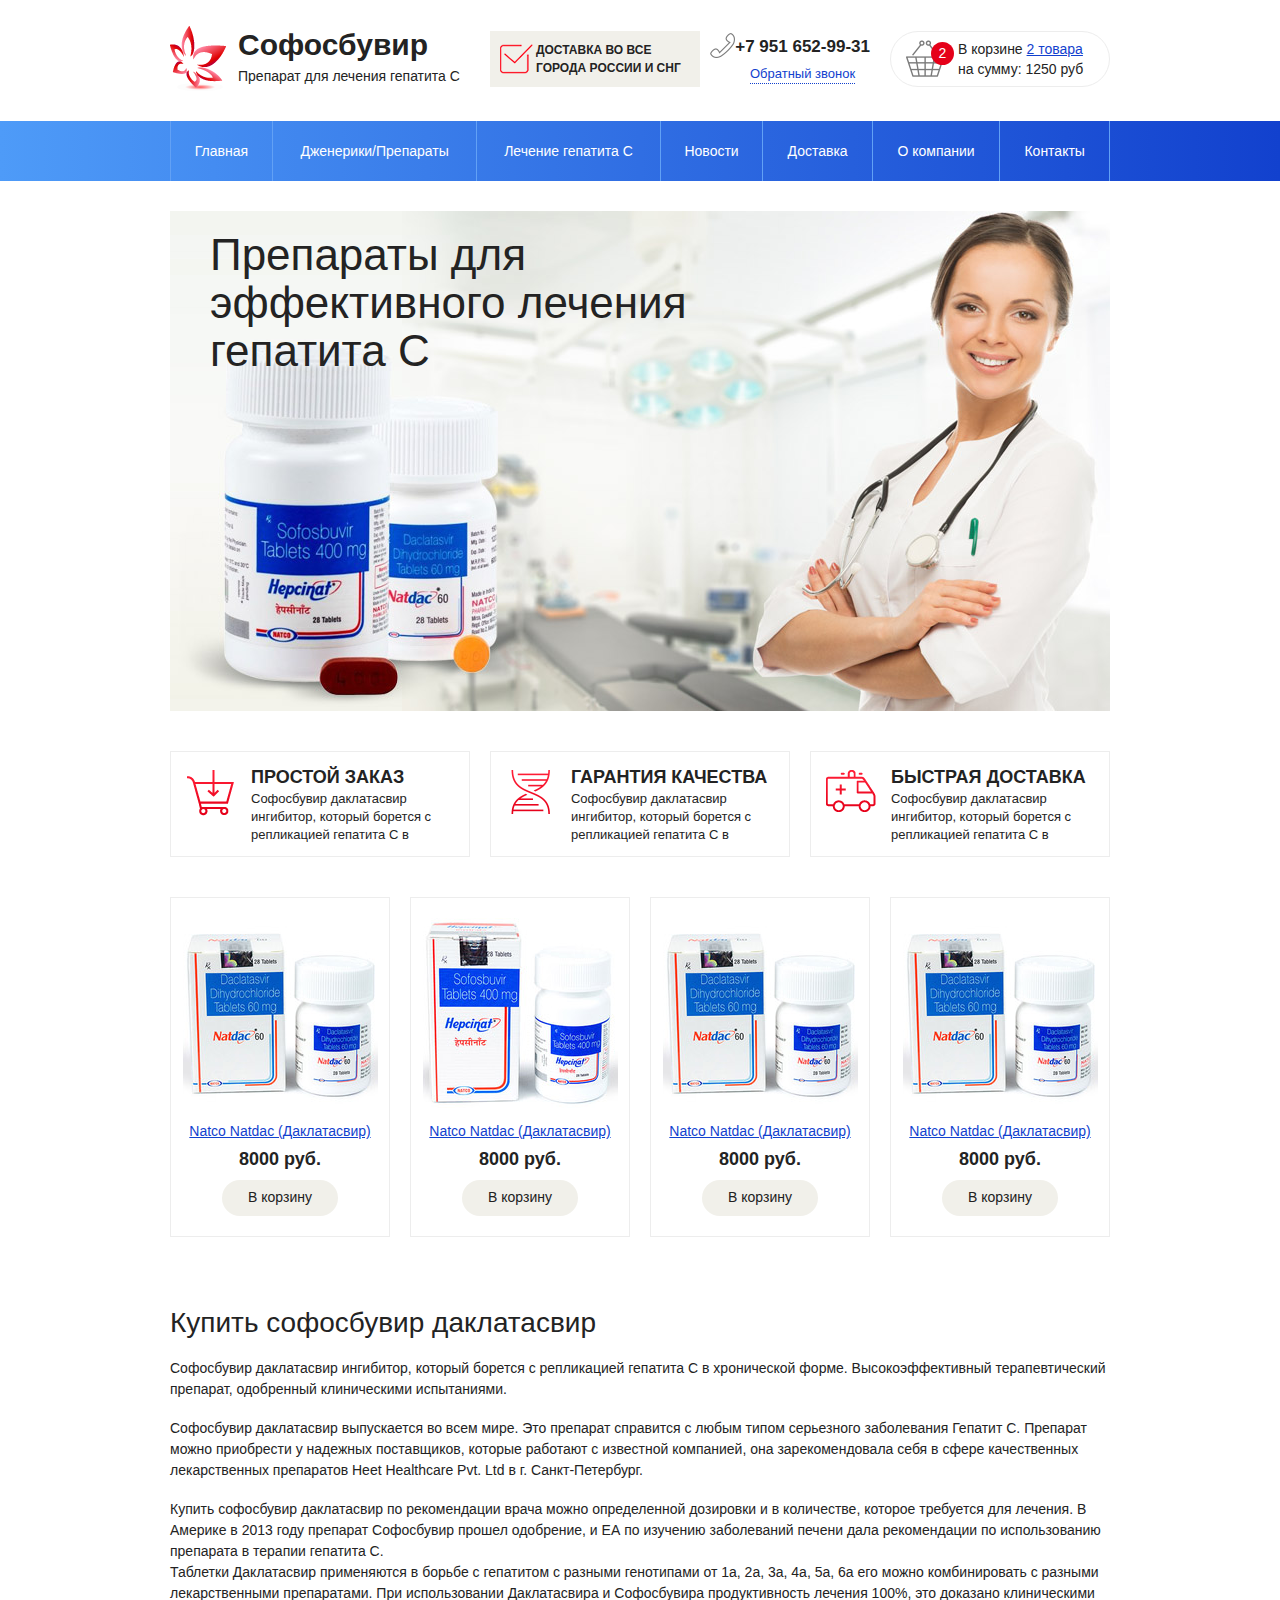
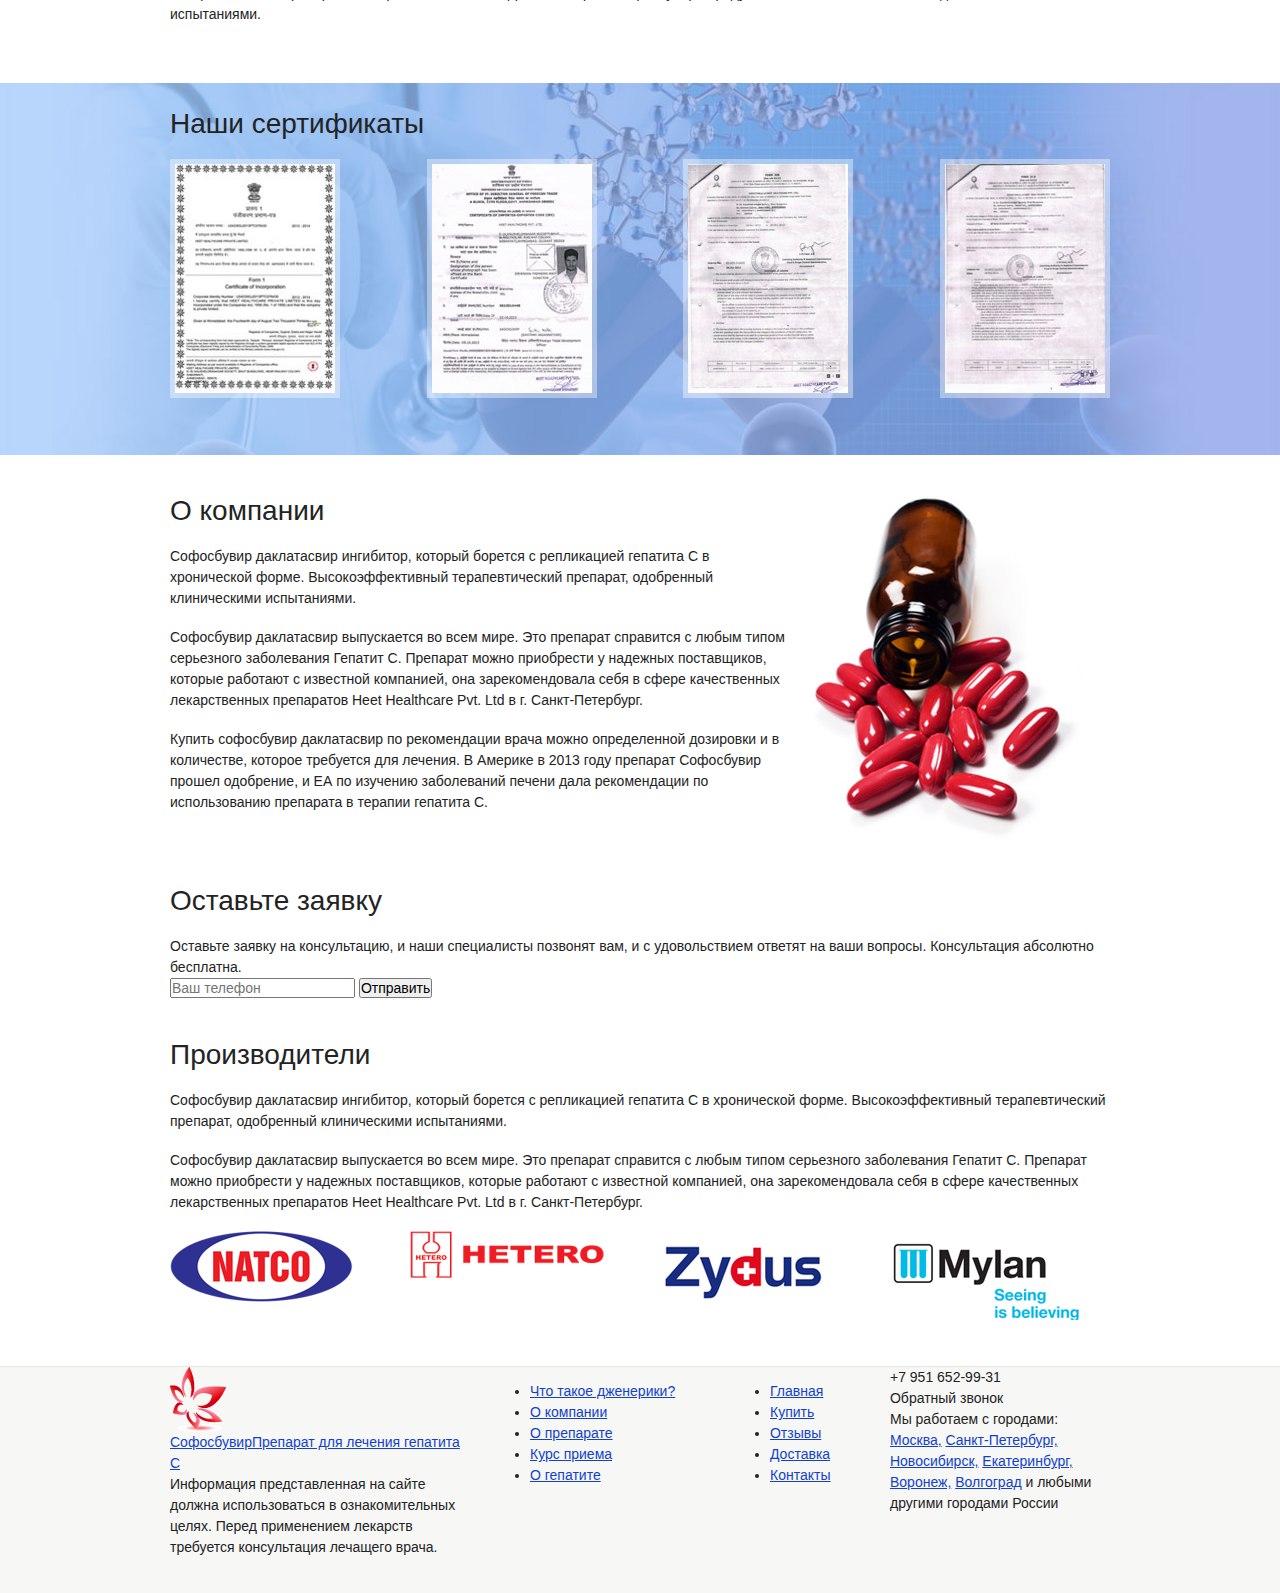
<file: index.html>
<!DOCTYPE html>
<html lang="ru">
  <head>
    <title>WeGeeks Blank Template</title>
    <meta charset="utf-8">
    <meta http-equiv="X-UA-Compatible" content="IE=edge">
    <meta name="viewport" content="width=device-width, initial-scale=1">
    <meta name="webdeveloper" content="Разработка сайта - wegeeks.ru">
    <link rel="stylesheet" href="css/template.css">
    <link rel="icon" href="/favicon.ico" type="image/x-icon">
    <link rel="shortcut icon" href="/favicon.ico" type="image/x-icon">
  </head>
  <body>
    <div class="wrapper">
      <header class="header block">
        <div class="container">
          <div class="row">
            <div class="col-lg-4">
              <div class="logo"><a href="/"><img src="images/logo.png" alt="" class="img-responsive"><span class="logo-title">Софосбувир</span><span class="logo-subtitle">Препарат для лечения гепатита С</span></a></div>
            </div>
            <div class="col-lg-3">
              <div class="head-delivery">Доставка во все города России и СНГ</div>
            </div>
            <div class="col-lg-2">
              <div class="head-phone">+7 951 652-99-31</div>
              <div class="head-callback"><span class="head-callback-link js-callback">Обратный звонок</span></div>
            </div>
            <div class="col-lg-3">
              <div class="head-cart">
                <div class="head-cart-quantity">В корзине <a href="#">2 товара</a></div>
                <div class="head-cart-sum">на сумму: 1250 руб</div>
                <div class="head-cart-quantityNum">2</div>
              </div>
            </div>
          </div>
        </div>
      </header>
      <div class="topmenu block">
        <div class="container">
          <div class="row">
            <div class="col-lg-12">
              <div class="mobilemenu">Меню сайта</div>
              <ul class="menu">
                <li><a href="#">Главная</a></li>
                <li><a href="#">Дженерики/Препараты</a>
                  <ul>
                    <li><a href="#">Даклатасвир</a></li>
                    <li><a href="#">Софосбувир</a></li>
                    <li><a href="#">Даклатасвир и Софосбувир</a></li>
                    <li><a href="#">Софосбувир и Ледипасвир</a></li>
                  </ul>
                </li>
                <li><a href="#">Лечение гепатита С</a></li>
                <li><a href="#">Новости</a></li>
                <li><a href="#">Доставка</a></li>
                <li><a href="#">О компании</a></li>
                <li><a href="#">Контакты</a></li>
              </ul>
            </div>
          </div>
        </div>
      </div>
      <div class="slideshow block">
        <div class="container">
          <div class="row">
            <div class="col-lg-12">
              <div class="mainslider">
                <div class="mainslider-item"><img src="images/slideshow/slide1.jpg" alt="" class="mainslider-item-img">
                  <div class="mainslider-item-title">Препараты для эффективного лечения гепатита С</div>
                </div>
                <div class="mainslider-item"><img src="images/slideshow/slide2.jpg" alt="" class="mainslider-item-img">
                  <div class="mainslider-item-title">Препараты для эффективного лечения гепатита С</div>
                </div>
                <div class="mainslider-item"><img src="images/slideshow/slide3.jpg" alt="" class="mainslider-item-img">
                  <div class="mainslider-item-title">Препараты для эффективного лечения гепатита С</div>
                </div>
              </div>
            </div>
          </div>
        </div>
      </div>
      <main class="content block">
        <div class="benefits block">
          <div class="container">
            <div class="row">
              <div class="col-lg-4">
                <div class="benefits-item"><img src="images/content/benefits/item1.png" alt="Простой заказ" class="benefits-item-img">
                  <div class="benefits-item-textWrap">
                    <div class="benefits-item-title">Простой заказ</div>
                    <div class="benefits-item-text">Софосбувир даклатасвир ингибитор, который борется с репликацией гепатита C в</div>
                  </div>
                </div>
              </div>
              <div class="col-lg-4">
                <div class="benefits-item"><img src="images/content/benefits/item2.png" alt="Гарантия качества" class="benefits-item-img">
                  <div class="benefits-item-textWrap">
                    <div class="benefits-item-title">Гарантия качества</div>
                    <div class="benefits-item-text">Софосбувир даклатасвир ингибитор, который борется с репликацией гепатита C в</div>
                  </div>
                </div>
              </div>
              <div class="col-lg-4">
                <div class="benefits-item"><img src="images/content/benefits/item3.png" alt="Быстрая доставка" class="benefits-item-img">
                  <div class="benefits-item-textWrap">
                    <div class="benefits-item-title">Быстрая доставка</div>
                    <div class="benefits-item-text">Софосбувир даклатасвир ингибитор, который борется с репликацией гепатита C в</div>
                  </div>
                </div>
              </div>
            </div>
          </div>
        </div>
        <div class="mainproducts block">
          <div class="container">
            <div class="row">
              <div class="col-lg-3">
                <div class="products-item"><a href="#" title="Natco Natdac (Даклатасвир)" class="products-item-link"><img src="images/content/products/product1.jpg" alt="Natco Natdac (Даклатасвир)" class="products-item-img img-responsive"></a>
                  <div class="products-item-textWrap"><a href="#" title="Natco Natdac (Даклатасвир)" class="products-item-title">Natco Natdac (Даклатасвир)</a>
                    <div class="products-item-price">8000 руб.</div>
                    <button type="button" name="products-item-btn" value="cart/add" class="products-item-btn">В корзину</button>
                  </div>
                </div>
              </div>
              <div class="col-lg-3">
                <div class="products-item"><a href="#" title="Natco Natdac (Даклатасвир)" class="products-item-link"><img src="images/content/products/product2.jpg" alt="Natco Natdac (Даклатасвир)" class="products-item-img img-responsive"></a>
                  <div class="products-item-textWrap"><a href="#" title="Natco Natdac (Даклатасвир)" class="products-item-title">Natco Natdac (Даклатасвир)</a>
                    <div class="products-item-price">8000 руб.</div>
                    <button type="button" name="products-item-btn" value="cart/add" class="products-item-btn">В корзину</button>
                  </div>
                </div>
              </div>
              <div class="col-lg-3">
                <div class="products-item"><a href="#" title="Natco Natdac (Даклатасвир)" class="products-item-link"><img src="images/content/products/product1.jpg" alt="Natco Natdac (Даклатасвир)" class="products-item-img img-responsive"></a>
                  <div class="products-item-textWrap"><a href="#" title="Natco Natdac (Даклатасвир)" class="products-item-title">Natco Natdac (Даклатасвир)</a>
                    <div class="products-item-price">8000 руб.</div>
                    <button type="button" name="products-item-btn" value="cart/add" class="products-item-btn">В корзину</button>
                  </div>
                </div>
              </div>
              <div class="col-lg-3">
                <div class="products-item"><a href="#" title="Natco Natdac (Даклатасвир)" class="products-item-link"><img src="images/content/products/product1.jpg" alt="Natco Natdac (Даклатасвир)" class="products-item-img img-responsive"></a>
                  <div class="products-item-textWrap"><a href="#" title="Natco Natdac (Даклатасвир)" class="products-item-title">Natco Natdac (Даклатасвир)</a>
                    <div class="products-item-price">8000 руб.</div>
                    <button type="button" name="products-item-btn" value="cart/add" class="products-item-btn">В корзину</button>
                  </div>
                </div>
              </div>
            </div>
          </div>
        </div>
        <div class="contentblock block">
          <div class="container">
            <div class="row">
              <div class="col-lg-12">
                <div class="contentblock-text">
                  <h2>Купить софосбувир даклатасвир</h2>
                  <p>Софосбувир даклатасвир ингибитор, который борется с репликацией гепатита C в хронической форме. Высокоэффективный терапевтический препарат, одобренный клиническими испытаниями.</p>
                  <p>Софосбувир даклатасвир выпускается во всем мире. Это препарат справится с любым типом серьезного заболевания Гепатит C. Препарат можно приобрести у надежных поставщиков, которые работают с известной компанией, она зарекомендовала себя в сфере качественных лекарственных препаратов Heet Healthcare Pvt. Ltd в г. Санкт-Петербург.</p>
                  <p>Купить софосбувир даклатасвир по рекомендации врача можно определенной дозировки и в количестве, которое требуется для лечения. В Америке в 2013 году препарат Софосбувир прошел одобрение, и ЕА по изучению заболеваний печени дала рекомендации по использованию препарата в терапии гепатита С.<br>Таблетки Даклатасвир применяются в борьбе с гепатитом с разными генотипами от 1а, 2а, 3а, 4а, 5а, 6а его можно комбинировать с разными лекарственными препаратами. При использовании Даклатасвира и Софосбувира продуктивность лечения 100%, это доказано клиническими испытаниями.</p>
                </div>
              </div>
            </div>
          </div>
        </div>
        <div class="sertificates block">
          <div class="container">
            <div class="row">
              <div class="col-lg-12">
                <h2>Наши сертификаты</h2>
                <ul class="sertificates-list">
                  <li><a href="#" class="sertificates-item"><img src="images/content/sertificates/sertificate1.jpg" alt="" class="sertificates-img"></a></li>
                  <li><a href="#" class="sertificates-item"><img src="images/content/sertificates/sertificate2.jpg" alt="" class="sertificates-img"></a></li>
                  <li><a href="#" class="sertificates-item"><img src="images/content/sertificates/sertificate3.jpg" alt="" class="sertificates-img"></a></li>
                  <li><a href="#" class="sertificates-item"><img src="images/content/sertificates/sertificate4.jpg" alt="" class="sertificates-img"></a></li>
                </ul>
              </div>
            </div>
          </div>
        </div>
        <div class="adout block">
          <div class="container">
            <div class="row">
              <div class="col-lg-8">
                <h2>О компании</h2>
                <p>Софосбувир даклатасвир ингибитор, который борется с репликацией гепатита C в хронической форме. Высокоэффективный терапевтический препарат, одобренный клиническими испытаниями.</p>
                <p>Софосбувир даклатасвир выпускается во всем мире. Это препарат справится с любым типом серьезного заболевания Гепатит C. Препарат можно приобрести у надежных поставщиков, которые работают с известной компанией, она зарекомендовала себя в сфере качественных лекарственных препаратов Heet Healthcare Pvt. Ltd в г. Санкт-Петербург.</p>
                <p>Купить софосбувир даклатасвир по рекомендации врача можно определенной дозировки и в количестве, которое требуется для лечения. В Америке в 2013 году препарат Софосбувир прошел одобрение, и ЕА по изучению заболеваний печени дала рекомендации по использованию препарата в терапии гепатита С.</p>
              </div>
              <div class="col-lg-4"><img src="images/content/about.jpg" class="about-img"></div>
            </div>
          </div>
        </div>
        <div class="order block">
          <div class="container">
            <div class="row">
              <div class="col-lg-12">
                <div class="orderWrap">
                  <h2>Оставьте заявку</h2>
                  <div class="order-text">Оставьте заявку на консультацию, и наши специалисты позвонят вам, и с удовольствием ответят на ваши вопросы. Консультация абсолютно бесплатна.</div>
                  <form name="order-form" action="#" method="post" class="order-form">
                    <input type="tel" name="order-form-phone" placeholder="Ваш телефон" value="" required class="order-form-phone">
                    <button type="submit" name="order-form-btn" value="sending" class="order-form-btn">Отправить</button>
                  </form>
                </div>
              </div>
            </div>
          </div>
        </div>
        <div class="manufacturers block">
          <div class="container">
            <div class="row">
              <div class="col-lg-12">
                <h2>Производители</h2>
                <p>Софосбувир даклатасвир ингибитор, который борется с репликацией гепатита C в хронической форме. Высокоэффективный терапевтический препарат, одобренный клиническими испытаниями.</p>
                <p>Софосбувир даклатасвир выпускается во всем мире. Это препарат справится с любым типом серьезного заболевания Гепатит C. Препарат можно приобрести у надежных поставщиков, которые работают с известной компанией, она зарекомендовала себя в сфере качественных лекарственных препаратов Heet Healthcare Pvt. Ltd в г. Санкт-Петербург.</p>
                <div class="row">
                  <div class="col-lg-3">
                    <div class="manufacturers-item"><img src="images/content/manufacturers/item1.png" class="manufacturers-img"></div>
                  </div>
                  <div class="col-lg-3">
                    <div class="manufacturers-item"><img src="images/content/manufacturers/item2.png" class="manufacturers-img"></div>
                  </div>
                  <div class="col-lg-3">
                    <div class="manufacturers-item"><img src="images/content/manufacturers/item3.png" class="manufacturers-img"></div>
                  </div>
                  <div class="col-lg-3">
                    <div class="manufacturers-item"><img src="images/content/manufacturers/item4.png" class="manufacturers-img"></div>
                  </div>
                </div>
              </div>
            </div>
          </div>
        </div>
      </main>
    </div>
    <footer class="footer block">
      <div class="container">
        <div class="row">
          <div class="col-lg-4">
            <div class="footlogo"><a href="/"><img src="images/logo.png" alt="" class="img-responsive"><span class="footlogo-title">Софосбувир</span><span class="footlogo-subtitle">Препарат для лечения гепатита С</span></a></div>
            <div class="footlogo-text">Информация представленная на сайте должна использоваться в ознакомительных целях. Перед применением лекарств требуется консультация лечащего врача.</div>
          </div>
          <div class="col-lg-3">
            <ul class="footmenu">
              <li><a href="#">Что такое дженерики?</a></li>
              <li><a href="#">О компании</a></li>
              <li><a href="#">О препарате</a></li>
              <li><a href="#">Курс приема</a></li>
              <li><a href="#">О гепатите</a></li>
            </ul>
          </div>
          <div class="col-lg-2">
            <ul class="footmenu">
              <li><a href="#">Главная</a></li>
              <li><a href="#">Купить</a></li>
              <li><a href="#">Отзывы</a></li>
              <li><a href="#">Доставка</a></li>
              <li><a href="#">Контакты</a></li>
            </ul>
          </div>
          <div class="col-lg-3">
            <div class="foot-phone">+7 951 652-99-31</div>
            <div class="foot-callback">
              <div class="foot-callback-link js-callback">Обратный звонок</div>
            </div>
            <div class="foot-city">Мы работаем с городами: <a href="#">Москва,</a> <a href="#">Санкт-Петербург,</a> <a href="#">Новосибирск,</a> <a href="#">Екатеринбург,</a> <a href="#">Воронеж,</a> <a href="#">Волгоград</a> и любыми другими городами России</div>
          </div>
        </div>
      </div>
    </footer>
    <div class="hidden">
      <form action="#" method="post" class="callback-form">
        <div class="callback-form-title">Обратный звонок</div>
        <input type="text" name="callback-form-name" placeholder="Ваше имя" value="" class="callback-form-name">
        <input type="tel" name="callback-form-phone" placeholder="Номер телефона" value="" required class="callback-form-phone">
        <button type="submit" name="callback-form-btn" value="sending" class="callback-form-btn">Отправить</button>
      </form>
    </div>
    <script src="js/jquery-3.1.1.min.js"></script>
    <script src="js/slick.min.js"></script>
    <script src="js/template.js"></script>
  </body>
</html>
</file>
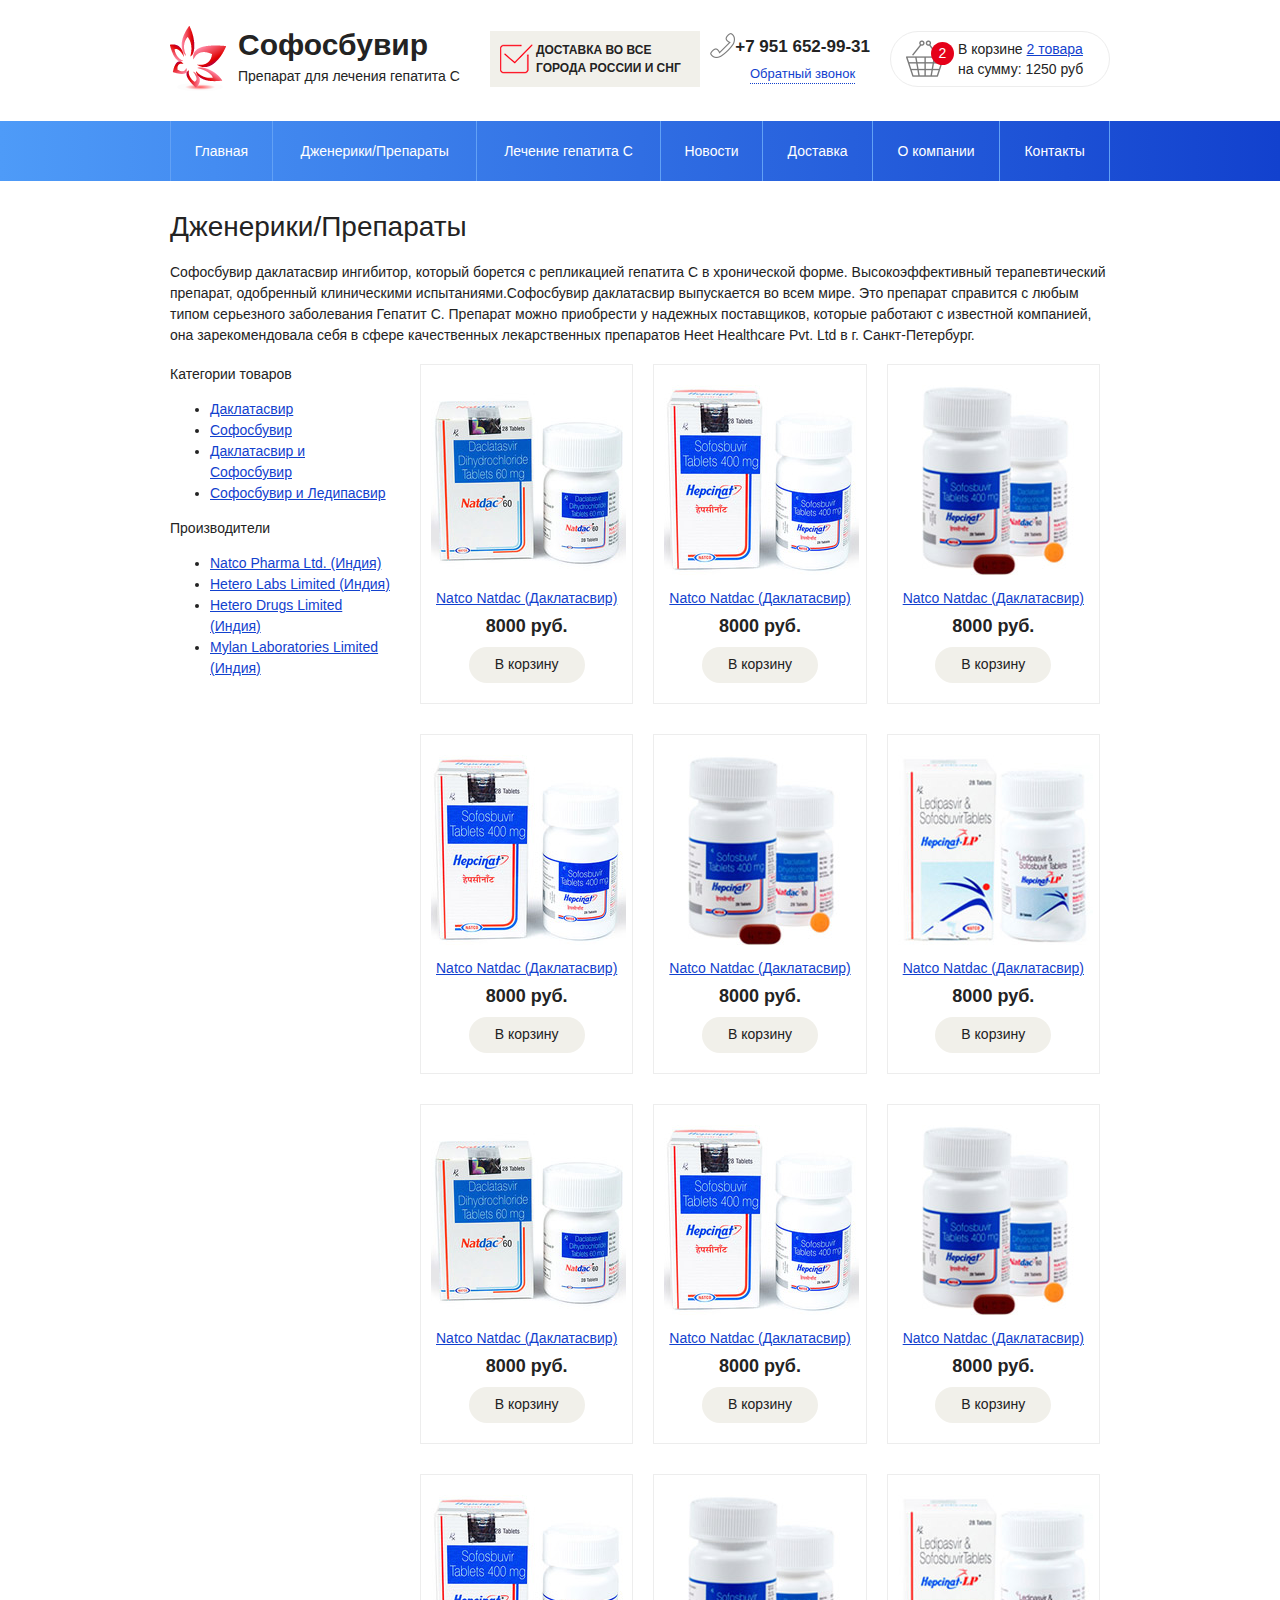
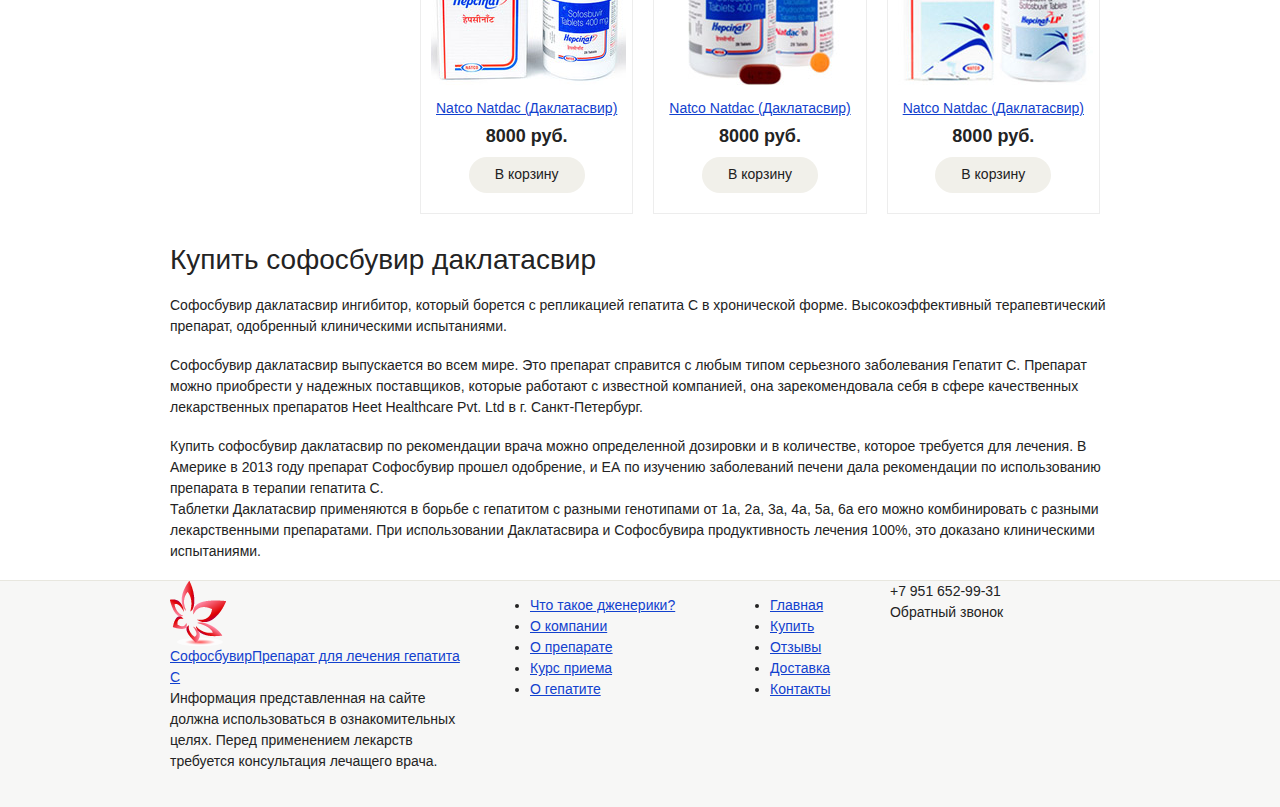
<file: about.html>
<!DOCTYPE html>
<html lang="ru">
  <head>
    <title>WeGeeks Blank Template</title>
    <meta charset="utf-8">
    <meta http-equiv="X-UA-Compatible" content="IE=edge">
    <meta name="viewport" content="width=device-width, initial-scale=1">
    <meta name="webdeveloper" content="Разработка сайта - wegeeks.ru">
    <link rel="stylesheet" href="css/template.css">
    <link rel="icon" href="/favicon.ico" type="image/x-icon">
    <link rel="shortcut icon" href="/favicon.ico" type="image/x-icon">
  </head>
  <body>
    <div class="wrapper">
      <header class="header block">
        <div class="container">
          <div class="row">
            <div class="col-lg-4">
              <div class="logo"><a href="/"><img src="images/logo.png" alt="" class="img-responsive"><span class="logo-title">Софосбувир</span><span class="logo-subtitle">Препарат для лечения гепатита С</span></a></div>
            </div>
            <div class="col-lg-3">
              <div class="head-delivery">Доставка во все города России и СНГ</div>
            </div>
            <div class="col-lg-2">
              <div class="head-phone">+7 951 652-99-31</div>
              <div class="head-callback"><span class="head-callback-link js-callback">Обратный звонок</span></div>
            </div>
            <div class="col-lg-3">
              <div class="head-cart">
                <div class="head-cart-quantity">В корзине <a href="#">2 товара</a></div>
                <div class="head-cart-sum">на сумму: 1250 руб</div>
                <div class="head-cart-quantityNum">2</div>
              </div>
            </div>
          </div>
        </div>
      </header>
      <div class="topmenu block">
        <div class="container">
          <div class="row">
            <div class="col-lg-12">
              <div class="mobilemenu">Меню сайта</div>
              <ul class="menu">
                <li><a href="#">Главная</a></li>
                <li><a href="#">Дженерики/Препараты</a>
                  <ul>
                    <li><a href="#">Даклатасвир</a></li>
                    <li><a href="#">Софосбувир</a></li>
                    <li><a href="#">Даклатасвир и Софосбувир</a></li>
                    <li><a href="#">Софосбувир и Ледипасвир</a></li>
                  </ul>
                </li>
                <li><a href="#">Лечение гепатита С</a></li>
                <li><a href="#">Новости</a></li>
                <li><a href="#">Доставка</a></li>
                <li><a href="#">О компании</a></li>
                <li><a href="#">Контакты</a></li>
              </ul>
            </div>
          </div>
        </div>
      </div>
      <main class="content block">
        <div class="container">
          <div class="row">
            <div class="col-lg-12">
              <h2>Дженерики/Препараты</h2>
              <p>Софосбувир даклатасвир ингибитор, который борется с репликацией гепатита C в хронической форме. Высокоэффективный терапевтический препарат, одобренный клиническими испытаниями.Софосбувир даклатасвир выпускается во всем мире. Это препарат справится с любым типом серьезного заболевания Гепатит C. Препарат можно приобрести у надежных поставщиков, которые работают с известной компанией, она зарекомендовала себя в сфере качественных лекарственных препаратов Heet Healthcare Pvt. Ltd в г. Санкт-Петербург.</p>
            </div>
          </div>
          <div class="row">
            <div class="col-lg-3">
              <div class="menu-block">
                <div class="menu-title">Категории товаров</div>
                <ul class="category">
                  <li><a href="#">Даклатасвир</a></li>
                  <li><a href="#">Софосбувир</a></li>
                  <li><a href="#">Даклатасвир и Софосбувир</a></li>
                  <li><a href="#">Софосбувир и Ледипасвир</a></li>
                </ul>
              </div>
              <div class="menu-block">
                <div class="menu-title">Производители</div>
                <ul class="category">
                  <li><a href="#">Natco Pharma Ltd. (Индия)</a></li>
                  <li><a href="#">Hetero Labs Limited (Индия)</a></li>
                  <li><a href="#">Hetero Drugs Limited (Индия)</a></li>
                  <li><a href="#">Mylan Laboratories Limited (Индия)</a></li>
                </ul>
              </div>
            </div>
            <div class="col-lg-9">
              <div class="col-lg-4">
                <div class="products-item">
                  <div class="products-item-imgWrap"><img src="images/content/catalog/product1.jpg" alt="" class="products-item-img"></div>
                  <div class="products-item-textWrap">
                    <div class="products-item-title"><a href="#">Natco Natdac (Даклатасвир)</a></div>
                    <div class="products-item-price">8000 руб.</div>
                    <button type="button" name="products-item-btn" value="sending" class="products-item-btn">В корзину</button>
                  </div>
                </div>
              </div>
              <div class="col-lg-4">
                <div class="products-item">
                  <div class="products-item-imgWrap"><img src="images/content/catalog/product2.jpg" alt="" class="products-item-img"></div>
                  <div class="products-item-textWrap">
                    <div class="products-item-title"><a href="#">Natco Natdac (Даклатасвир)</a></div>
                    <div class="products-item-price">8000 руб.</div>
                    <button type="button" name="products-item-btn" value="sending" class="products-item-btn">В корзину</button>
                  </div>
                </div>
              </div>
              <div class="col-lg-4">
                <div class="products-item">
                  <div class="products-item-imgWrap"><img src="images/content/catalog/product3.jpg" alt="" class="products-item-img"></div>
                  <div class="products-item-textWrap">
                    <div class="products-item-title"><a href="#">Natco Natdac (Даклатасвир)</a></div>
                    <div class="products-item-price">8000 руб.</div>
                    <button type="button" name="products-item-btn" value="sending" class="products-item-btn">В корзину</button>
                  </div>
                </div>
              </div>
              <div class="col-lg-4">
                <div class="products-item">
                  <div class="products-item-imgWrap"><img src="images/content/catalog/product4.jpg" alt="" class="products-item-img"></div>
                  <div class="products-item-textWrap">
                    <div class="products-item-title"><a href="#">Natco Natdac (Даклатасвир)</a></div>
                    <div class="products-item-price">8000 руб.</div>
                    <button type="button" name="products-item-btn" value="sending" class="products-item-btn">В корзину</button>
                  </div>
                </div>
              </div>
              <div class="col-lg-4">
                <div class="products-item">
                  <div class="products-item-imgWrap"><img src="images/content/catalog/product5.jpg" alt="" class="products-item-img"></div>
                  <div class="products-item-textWrap">
                    <div class="products-item-title"><a href="#">Natco Natdac (Даклатасвир)</a></div>
                    <div class="products-item-price">8000 руб.</div>
                    <button type="button" name="products-item-btn" value="sending" class="products-item-btn">В корзину</button>
                  </div>
                </div>
              </div>
              <div class="col-lg-4">
                <div class="products-item">
                  <div class="products-item-imgWrap"><img src="images/content/catalog/product6.jpg" alt="" class="products-item-img"></div>
                  <div class="products-item-textWrap">
                    <div class="products-item-title"><a href="#">Natco Natdac (Даклатасвир)</a></div>
                    <div class="products-item-price">8000 руб.</div>
                    <button type="button" name="products-item-btn" value="sending" class="products-item-btn">В корзину</button>
                  </div>
                </div>
              </div>
              <div class="col-lg-4">
                <div class="products-item">
                  <div class="products-item-imgWrap"><img src="images/content/catalog/product7.jpg" alt="" class="products-item-img"></div>
                  <div class="products-item-textWrap">
                    <div class="products-item-title"><a href="#">Natco Natdac (Даклатасвир)</a></div>
                    <div class="products-item-price">8000 руб.</div>
                    <button type="button" name="products-item-btn" value="sending" class="products-item-btn">В корзину</button>
                  </div>
                </div>
              </div>
              <div class="col-lg-4">
                <div class="products-item">
                  <div class="products-item-imgWrap"><img src="images/content/catalog/product8.jpg" alt="" class="products-item-img"></div>
                  <div class="products-item-textWrap">
                    <div class="products-item-title"><a href="#">Natco Natdac (Даклатасвир)</a></div>
                    <div class="products-item-price">8000 руб.</div>
                    <button type="button" name="products-item-btn" value="sending" class="products-item-btn">В корзину</button>
                  </div>
                </div>
              </div>
              <div class="col-lg-4">
                <div class="products-item">
                  <div class="products-item-imgWrap"><img src="images/content/catalog/product9.jpg" alt="" class="products-item-img"></div>
                  <div class="products-item-textWrap">
                    <div class="products-item-title"><a href="#">Natco Natdac (Даклатасвир)</a></div>
                    <div class="products-item-price">8000 руб.</div>
                    <button type="button" name="products-item-btn" value="sending" class="products-item-btn">В корзину</button>
                  </div>
                </div>
              </div>
              <div class="col-lg-4">
                <div class="products-item">
                  <div class="products-item-imgWrap"><img src="images/content/catalog/product10.jpg" alt="" class="products-item-img"></div>
                  <div class="products-item-textWrap">
                    <div class="products-item-title"><a href="#">Natco Natdac (Даклатасвир)</a></div>
                    <div class="products-item-price">8000 руб.</div>
                    <button type="button" name="products-item-btn" value="sending" class="products-item-btn">В корзину</button>
                  </div>
                </div>
              </div>
              <div class="col-lg-4">
                <div class="products-item">
                  <div class="products-item-imgWrap"><img src="images/content/catalog/product11.jpg" alt="" class="products-item-img"></div>
                  <div class="products-item-textWrap">
                    <div class="products-item-title"><a href="#">Natco Natdac (Даклатасвир)</a></div>
                    <div class="products-item-price">8000 руб.</div>
                    <button type="button" name="products-item-btn" value="sending" class="products-item-btn">В корзину</button>
                  </div>
                </div>
              </div>
              <div class="col-lg-4">
                <div class="products-item">
                  <div class="products-item-imgWrap"><img src="images/content/catalog/product12.jpg" alt="" class="products-item-img"></div>
                  <div class="products-item-textWrap">
                    <div class="products-item-title"><a href="#">Natco Natdac (Даклатасвир)</a></div>
                    <div class="products-item-price">8000 руб.</div>
                    <button type="button" name="products-item-btn" value="sending" class="products-item-btn">В корзину</button>
                  </div>
                </div>
              </div>
            </div>
          </div>
        </div>
        <div class="contentblock">
          <div class="container">
            <div class="row">
              <div class="col-lg-12">
                <div class="contentblock-text">
                  <h2>Купить софосбувир даклатасвир</h2>
                  <p>Софосбувир даклатасвир ингибитор, который борется с репликацией гепатита C в хронической форме. Высокоэффективный терапевтический препарат, одобренный клиническими испытаниями.</p>
                  <p>Софосбувир даклатасвир выпускается во всем мире. Это препарат справится с любым типом серьезного заболевания Гепатит C. Препарат можно приобрести у надежных поставщиков, которые работают с известной компанией, она зарекомендовала себя в сфере качественных лекарственных препаратов Heet Healthcare Pvt. Ltd в г. Санкт-Петербург.</p>
                  <p>Купить софосбувир даклатасвир по рекомендации врача можно определенной дозировки и в количестве, которое требуется для лечения. В Америке в 2013 году препарат Софосбувир прошел одобрение, и ЕА по изучению заболеваний печени дала рекомендации по использованию препарата в терапии гепатита С.<br>Таблетки Даклатасвир применяются в борьбе с гепатитом с разными генотипами от 1а, 2а, 3а, 4а, 5а, 6а его можно комбинировать с разными лекарственными препаратами. При использовании Даклатасвира и Софосбувира продуктивность лечения 100%, это доказано клиническими испытаниями.</p>
                </div>
              </div>
            </div>
          </div>
        </div>
      </main>
    </div>
    <footer class="footer block">
      <div class="container">
        <div class="row">
          <div class="col-lg-4">
            <div class="footlogo"><a href="/"><img src="images/logo.png" alt="" class="img-responsive"><span class="footlogo-title">Софосбувир</span><span class="footlogo-subtitle">Препарат для лечения гепатита С</span></a></div>
            <div class="footlogo-text">Информация представленная на сайте должна использоваться в ознакомительных целях. Перед применением лекарств требуется консультация лечащего врача.</div>
          </div>
          <div class="col-lg-3">
            <ul class="footmenu">
              <li><a href="#">Что такое дженерики?</a></li>
              <li><a href="#">О компании</a></li>
              <li><a href="#">О препарате</a></li>
              <li><a href="#">Курс приема</a></li>
              <li><a href="#">О гепатите</a></li>
            </ul>
          </div>
          <div class="col-lg-2">
            <ul class="footmenu">
              <li><a href="#">Главная</a></li>
              <li><a href="#">Купить</a></li>
              <li><a href="#">Отзывы</a></li>
              <li><a href="#">Доставка</a></li>
              <li><a href="#">Контакты</a></li>
            </ul>
          </div>
          <div class="col-lg-3">
            <div class="foot-phone">+7 951 652-99-31</div>
            <div class="foot-callback">
              <div class="foot-callback-link js-callback">Обратный звонок</div>
            </div>
          </div>
        </div>
      </div>
    </footer>
    <div class="hidden">
      <form action="#" method="post" class="callback-form">
        <div class="callback-form-title">Обратный звонок</div>
        <input type="text" name="callback-form-name" placeholder="Ваше имя" value="" class="callback-form-name">
        <input type="tel" name="callback-form-phone" placeholder="Номер телефона" value="" required class="callback-form-phone">
        <button type="submit" name="callback-form-btn" value="sending" class="callback-form-btn">Отправить</button>
      </form>
    </div>
    <script src="js/jquery-3.1.1.min.js"></script>
    <script src="js/slick.min.js"></script>
    <script src="js/template.js"></script>
  </body>
</html>
</file>
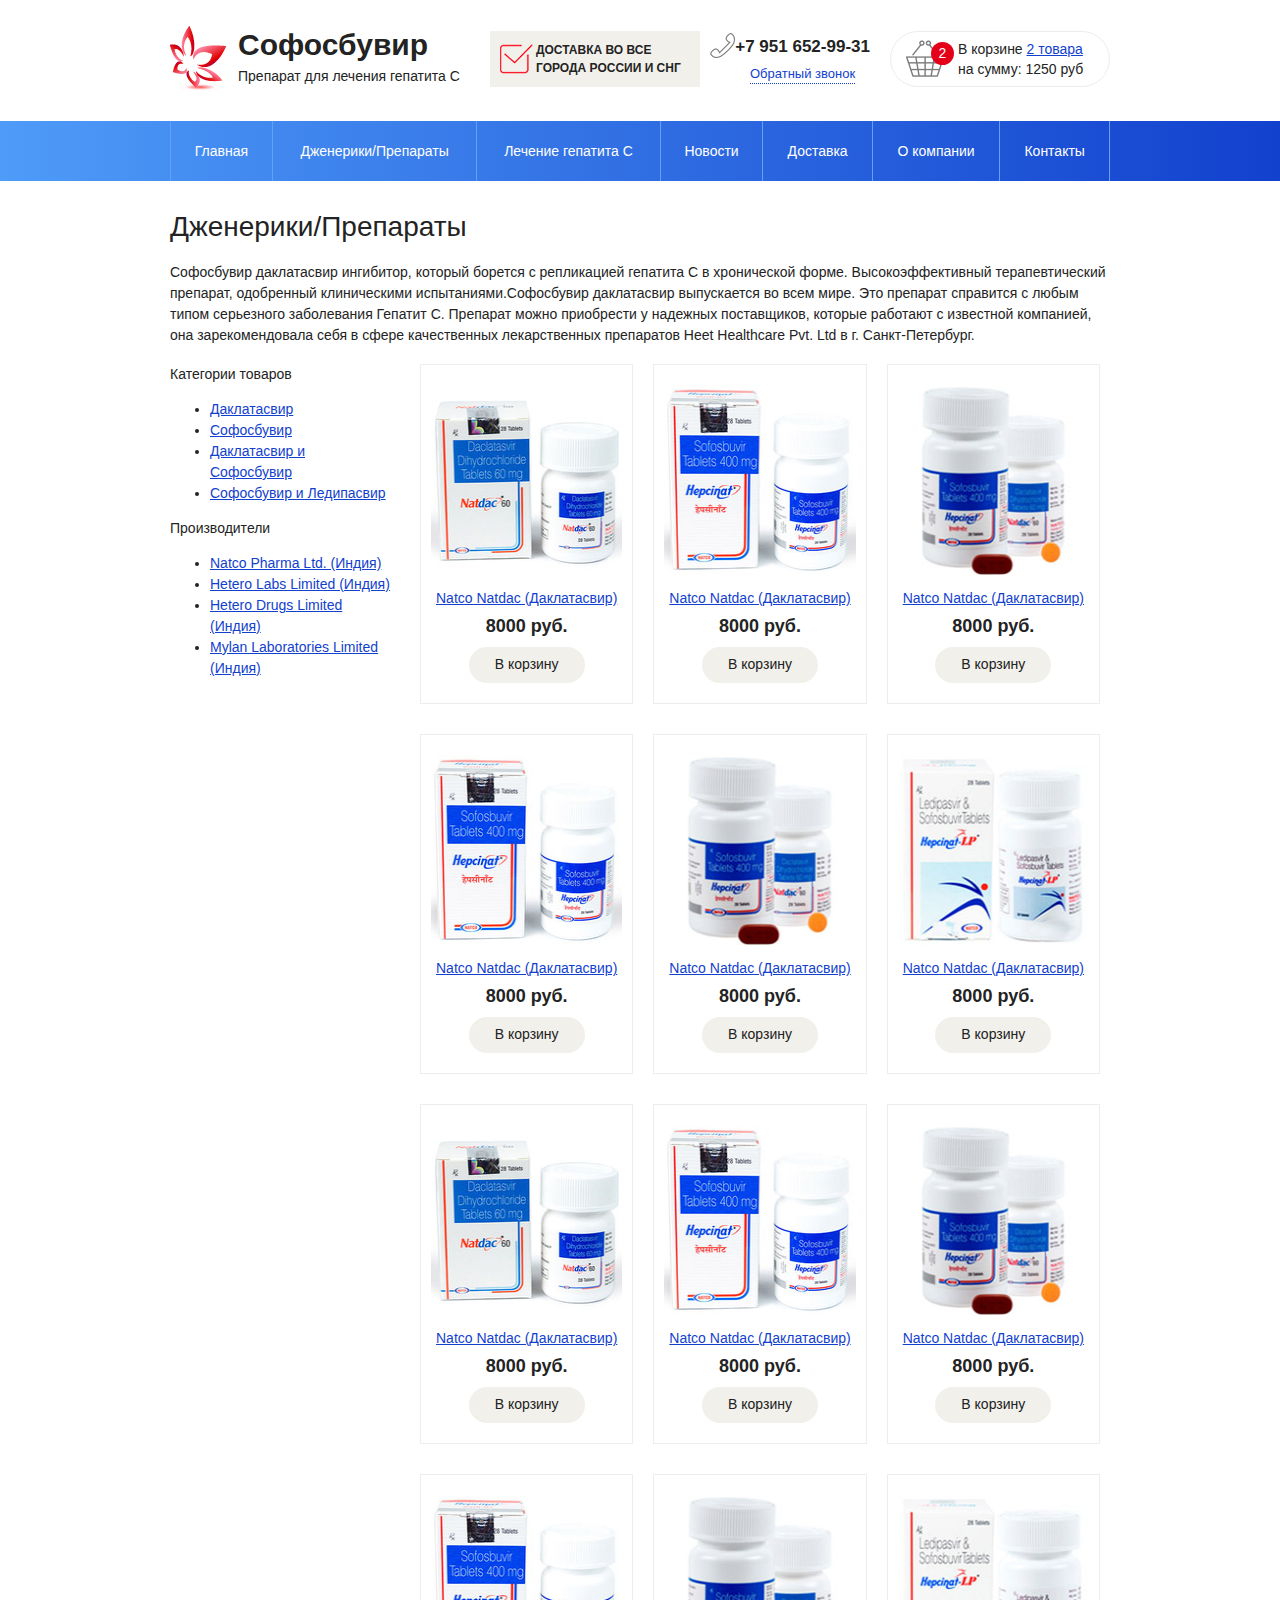
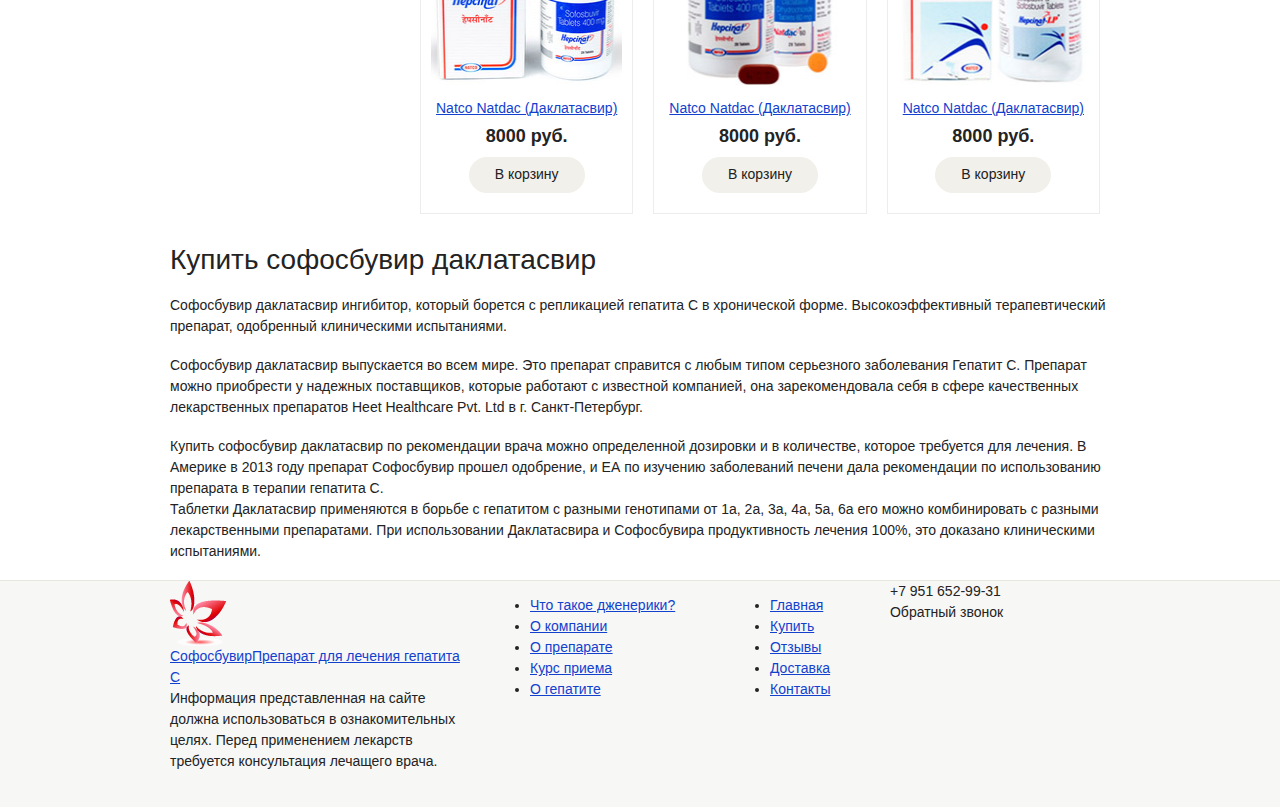
<file: catalog.html>
<!DOCTYPE html>
<html lang="ru">
  <head>
    <title>WeGeeks Blank Template</title>
    <meta charset="utf-8">
    <meta http-equiv="X-UA-Compatible" content="IE=edge">
    <meta name="viewport" content="width=device-width, initial-scale=1">
    <meta name="webdeveloper" content="Разработка сайта - wegeeks.ru">
    <link rel="stylesheet" href="css/template.css">
    <link rel="icon" href="/favicon.ico" type="image/x-icon">
    <link rel="shortcut icon" href="/favicon.ico" type="image/x-icon">
  </head>
  <body>
    <div class="wrapper">
      <header class="header block">
        <div class="container">
          <div class="row">
            <div class="col-lg-4">
              <div class="logo"><a href="/"><img src="images/logo.png" alt="" class="img-responsive"><span class="logo-title">Софосбувир</span><span class="logo-subtitle">Препарат для лечения гепатита С</span></a></div>
            </div>
            <div class="col-lg-3">
              <div class="head-delivery">Доставка во все города России и СНГ</div>
            </div>
            <div class="col-lg-2">
              <div class="head-phone">+7 951 652-99-31</div>
              <div class="head-callback"><span class="head-callback-link js-callback">Обратный звонок</span></div>
            </div>
            <div class="col-lg-3">
              <div class="head-cart">
                <div class="head-cart-quantity">В корзине <a href="#">2 товара</a></div>
                <div class="head-cart-sum">на сумму: 1250 руб</div>
                <div class="head-cart-quantityNum">2</div>
              </div>
            </div>
          </div>
        </div>
      </header>
      <div class="topmenu block">
        <div class="container">
          <div class="row">
            <div class="col-lg-12">
              <div class="mobilemenu">Меню сайта</div>
              <ul class="menu">
                <li><a href="#">Главная</a></li>
                <li><a href="#">Дженерики/Препараты</a>
                  <ul>
                    <li><a href="#">Даклатасвир</a></li>
                    <li><a href="#">Софосбувир</a></li>
                    <li><a href="#">Даклатасвир и Софосбувир</a></li>
                    <li><a href="#">Софосбувир и Ледипасвир</a></li>
                  </ul>
                </li>
                <li><a href="#">Лечение гепатита С</a></li>
                <li><a href="#">Новости</a></li>
                <li><a href="#">Доставка</a></li>
                <li><a href="#">О компании</a></li>
                <li><a href="#">Контакты</a></li>
              </ul>
            </div>
          </div>
        </div>
      </div>
      <main class="content block">
        <div class="container">
          <div class="row">
            <div class="col-lg-12">
              <h2>Дженерики/Препараты</h2>
              <p>Софосбувир даклатасвир ингибитор, который борется с репликацией гепатита C в хронической форме. Высокоэффективный терапевтический препарат, одобренный клиническими испытаниями.Софосбувир даклатасвир выпускается во всем мире. Это препарат справится с любым типом серьезного заболевания Гепатит C. Препарат можно приобрести у надежных поставщиков, которые работают с известной компанией, она зарекомендовала себя в сфере качественных лекарственных препаратов Heet Healthcare Pvt. Ltd в г. Санкт-Петербург.</p>
            </div>
          </div>
          <div class="row">
            <div class="col-lg-3">
              <div class="menu-block">
                <div class="menu-title">Категории товаров</div>
                <ul class="category">
                  <li><a href="#">Даклатасвир</a></li>
                  <li><a href="#">Софосбувир</a></li>
                  <li><a href="#">Даклатасвир и Софосбувир</a></li>
                  <li><a href="#">Софосбувир и Ледипасвир</a></li>
                </ul>
              </div>
              <div class="menu-block">
                <div class="menu-title">Производители</div>
                <ul class="category">
                  <li><a href="#">Natco Pharma Ltd. (Индия)</a></li>
                  <li><a href="#">Hetero Labs Limited (Индия)</a></li>
                  <li><a href="#">Hetero Drugs Limited (Индия)</a></li>
                  <li><a href="#">Mylan Laboratories Limited (Индия)</a></li>
                </ul>
              </div>
            </div>
            <div class="col-lg-9">
              <div class="col-lg-4">
                <div class="products-item"><a href="#" title="Natco Natdac (Даклатасвир)" class="products-item-link"><img src="images/content/catalog/product1.jpg" alt="Natco Natdac (Даклатасвир)" class="products-item-img img-responsive"></a>
                  <div class="products-item-textWrap"><a href="#" title="Natco Natdac (Даклатасвир)" class="products-item-title">Natco Natdac (Даклатасвир)</a>
                    <div class="products-item-price">8000 руб.</div>
                    <button type="button" name="products-item-btn" value="cart/add" class="products-item-btn">В корзину</button>
                  </div>
                </div>
              </div>
              <div class="col-lg-4">
                <div class="products-item"><a href="#" title="Natco Natdac (Даклатасвир)" class="products-item-link"><img src="images/content/catalog/product2.jpg" alt="Natco Natdac (Даклатасвир)" class="products-item-img img-responsive"></a>
                  <div class="products-item-textWrap"><a href="#" title="Natco Natdac (Даклатасвир)" class="products-item-title">Natco Natdac (Даклатасвир)</a>
                    <div class="products-item-price">8000 руб.</div>
                    <button type="button" name="products-item-btn" value="cart/add" class="products-item-btn">В корзину</button>
                  </div>
                </div>
              </div>
              <div class="col-lg-4">
                <div class="products-item"><a href="#" title="Natco Natdac (Даклатасвир)" class="products-item-link"><img src="images/content/catalog/product3.jpg" alt="Natco Natdac (Даклатасвир)" class="products-item-img img-responsive"></a>
                  <div class="products-item-textWrap"><a href="#" title="Natco Natdac (Даклатасвир)" class="products-item-title">Natco Natdac (Даклатасвир)</a>
                    <div class="products-item-price">8000 руб.</div>
                    <button type="button" name="products-item-btn" value="cart/add" class="products-item-btn">В корзину</button>
                  </div>
                </div>
              </div>
              <div class="col-lg-4">
                <div class="products-item"><a href="#" title="Natco Natdac (Даклатасвир)" class="products-item-link"><img src="images/content/catalog/product4.jpg" alt="Natco Natdac (Даклатасвир)" class="products-item-img img-responsive"></a>
                  <div class="products-item-textWrap"><a href="#" title="Natco Natdac (Даклатасвир)" class="products-item-title">Natco Natdac (Даклатасвир)</a>
                    <div class="products-item-price">8000 руб.</div>
                    <button type="button" name="products-item-btn" value="cart/add" class="products-item-btn">В корзину</button>
                  </div>
                </div>
              </div>
              <div class="col-lg-4">
                <div class="products-item"><a href="#" title="Natco Natdac (Даклатасвир)" class="products-item-link"><img src="images/content/catalog/product5.jpg" alt="Natco Natdac (Даклатасвир)" class="products-item-img img-responsive"></a>
                  <div class="products-item-textWrap"><a href="#" title="Natco Natdac (Даклатасвир)" class="products-item-title">Natco Natdac (Даклатасвир)</a>
                    <div class="products-item-price">8000 руб.</div>
                    <button type="button" name="products-item-btn" value="cart/add" class="products-item-btn">В корзину</button>
                  </div>
                </div>
              </div>
              <div class="col-lg-4">
                <div class="products-item"><a href="#" title="Natco Natdac (Даклатасвир)" class="products-item-link"><img src="images/content/catalog/product6.jpg" alt="Natco Natdac (Даклатасвир)" class="products-item-img img-responsive"></a>
                  <div class="products-item-textWrap"><a href="#" title="Natco Natdac (Даклатасвир)" class="products-item-title">Natco Natdac (Даклатасвир)</a>
                    <div class="products-item-price">8000 руб.</div>
                    <button type="button" name="products-item-btn" value="cart/add" class="products-item-btn">В корзину</button>
                  </div>
                </div>
              </div>
              <div class="col-lg-4">
                <div class="products-item"><a href="#" title="Natco Natdac (Даклатасвир)" class="products-item-link"><img src="images/content/catalog/product7.jpg" alt="Natco Natdac (Даклатасвир)" class="products-item-img img-responsive"></a>
                  <div class="products-item-textWrap"><a href="#" title="Natco Natdac (Даклатасвир)" class="products-item-title">Natco Natdac (Даклатасвир)</a>
                    <div class="products-item-price">8000 руб.</div>
                    <button type="button" name="products-item-btn" value="cart/add" class="products-item-btn">В корзину</button>
                  </div>
                </div>
              </div>
              <div class="col-lg-4">
                <div class="products-item"><a href="#" title="Natco Natdac (Даклатасвир)" class="products-item-link"><img src="images/content/catalog/product8.jpg" alt="Natco Natdac (Даклатасвир)" class="products-item-img img-responsive"></a>
                  <div class="products-item-textWrap"><a href="#" title="Natco Natdac (Даклатасвир)" class="products-item-title">Natco Natdac (Даклатасвир)</a>
                    <div class="products-item-price">8000 руб.</div>
                    <button type="button" name="products-item-btn" value="cart/add" class="products-item-btn">В корзину</button>
                  </div>
                </div>
              </div>
              <div class="col-lg-4">
                <div class="products-item"><a href="#" title="Natco Natdac (Даклатасвир)" class="products-item-link"><img src="images/content/catalog/product9.jpg" alt="Natco Natdac (Даклатасвир)" class="products-item-img img-responsive"></a>
                  <div class="products-item-textWrap"><a href="#" title="Natco Natdac (Даклатасвир)" class="products-item-title">Natco Natdac (Даклатасвир)</a>
                    <div class="products-item-price">8000 руб.</div>
                    <button type="button" name="products-item-btn" value="cart/add" class="products-item-btn">В корзину</button>
                  </div>
                </div>
              </div>
              <div class="col-lg-4">
                <div class="products-item"><a href="#" title="Natco Natdac (Даклатасвир)" class="products-item-link"><img src="images/content/catalog/product10.jpg" alt="Natco Natdac (Даклатасвир)" class="products-item-img img-responsive"></a>
                  <div class="products-item-textWrap"><a href="#" title="Natco Natdac (Даклатасвир)" class="products-item-title">Natco Natdac (Даклатасвир)</a>
                    <div class="products-item-price">8000 руб.</div>
                    <button type="button" name="products-item-btn" value="cart/add" class="products-item-btn">В корзину</button>
                  </div>
                </div>
              </div>
              <div class="col-lg-4">
                <div class="products-item"><a href="#" title="Natco Natdac (Даклатасвир)" class="products-item-link"><img src="images/content/catalog/product11.jpg" alt="Natco Natdac (Даклатасвир)" class="products-item-img img-responsive"></a>
                  <div class="products-item-textWrap"><a href="#" title="Natco Natdac (Даклатасвир)" class="products-item-title">Natco Natdac (Даклатасвир)</a>
                    <div class="products-item-price">8000 руб.</div>
                    <button type="button" name="products-item-btn" value="cart/add" class="products-item-btn">В корзину</button>
                  </div>
                </div>
              </div>
              <div class="col-lg-4">
                <div class="products-item"><a href="#" title="Natco Natdac (Даклатасвир)" class="products-item-link"><img src="images/content/catalog/product12.jpg" alt="Natco Natdac (Даклатасвир)" class="products-item-img img-responsive"></a>
                  <div class="products-item-textWrap"><a href="#" title="Natco Natdac (Даклатасвир)" class="products-item-title">Natco Natdac (Даклатасвир)</a>
                    <div class="products-item-price">8000 руб.</div>
                    <button type="button" name="products-item-btn" value="cart/add" class="products-item-btn">В корзину</button>
                  </div>
                </div>
              </div>
            </div>
          </div>
        </div>
        <div class="contentblock">
          <div class="container">
            <div class="row">
              <div class="col-lg-12">
                <div class="contentblock-text">
                  <h2>Купить софосбувир даклатасвир</h2>
                  <p>Софосбувир даклатасвир ингибитор, который борется с репликацией гепатита C в хронической форме. Высокоэффективный терапевтический препарат, одобренный клиническими испытаниями.</p>
                  <p>Софосбувир даклатасвир выпускается во всем мире. Это препарат справится с любым типом серьезного заболевания Гепатит C. Препарат можно приобрести у надежных поставщиков, которые работают с известной компанией, она зарекомендовала себя в сфере качественных лекарственных препаратов Heet Healthcare Pvt. Ltd в г. Санкт-Петербург.</p>
                  <p>Купить софосбувир даклатасвир по рекомендации врача можно определенной дозировки и в количестве, которое требуется для лечения. В Америке в 2013 году препарат Софосбувир прошел одобрение, и ЕА по изучению заболеваний печени дала рекомендации по использованию препарата в терапии гепатита С.<br>Таблетки Даклатасвир применяются в борьбе с гепатитом с разными генотипами от 1а, 2а, 3а, 4а, 5а, 6а его можно комбинировать с разными лекарственными препаратами. При использовании Даклатасвира и Софосбувира продуктивность лечения 100%, это доказано клиническими испытаниями.</p>
                </div>
              </div>
            </div>
          </div>
        </div>
      </main>
    </div>
    <footer class="footer block">
      <div class="container">
        <div class="row">
          <div class="col-lg-4">
            <div class="footlogo"><a href="/"><img src="images/logo.png" alt="" class="img-responsive"><span class="footlogo-title">Софосбувир</span><span class="footlogo-subtitle">Препарат для лечения гепатита С</span></a></div>
            <div class="footlogo-text">Информация представленная на сайте должна использоваться в ознакомительных целях. Перед применением лекарств требуется консультация лечащего врача.</div>
          </div>
          <div class="col-lg-3">
            <ul class="footmenu">
              <li><a href="#">Что такое дженерики?</a></li>
              <li><a href="#">О компании</a></li>
              <li><a href="#">О препарате</a></li>
              <li><a href="#">Курс приема</a></li>
              <li><a href="#">О гепатите</a></li>
            </ul>
          </div>
          <div class="col-lg-2">
            <ul class="footmenu">
              <li><a href="#">Главная</a></li>
              <li><a href="#">Купить</a></li>
              <li><a href="#">Отзывы</a></li>
              <li><a href="#">Доставка</a></li>
              <li><a href="#">Контакты</a></li>
            </ul>
          </div>
          <div class="col-lg-3">
            <div class="foot-phone">+7 951 652-99-31</div>
            <div class="foot-callback">
              <div class="foot-callback-link js-callback">Обратный звонок</div>
            </div>
          </div>
        </div>
      </div>
    </footer>
    <div class="hidden">
      <form action="#" method="post" class="callback-form">
        <div class="callback-form-title">Обратный звонок</div>
        <input type="text" name="callback-form-name" placeholder="Ваше имя" value="" class="callback-form-name">
        <input type="tel" name="callback-form-phone" placeholder="Номер телефона" value="" required class="callback-form-phone">
        <button type="submit" name="callback-form-btn" value="sending" class="callback-form-btn">Отправить</button>
      </form>
    </div>
    <script src="js/jquery-3.1.1.min.js"></script>
    <script src="js/slick.min.js"></script>
    <script src="js/template.js"></script>
  </body>
</html>
</file>
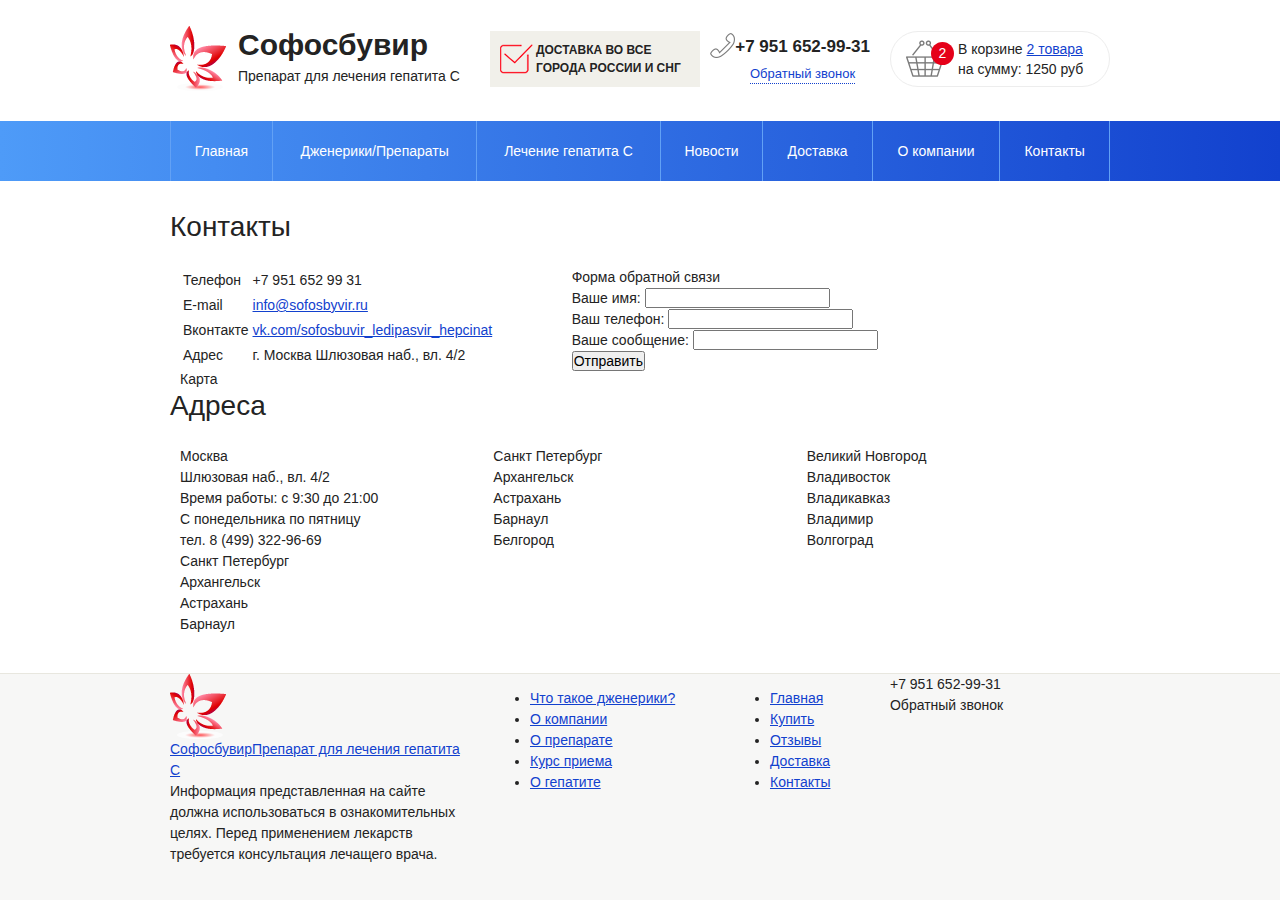
<file: contact.html>
<!DOCTYPE html>
<html lang="ru">
  <head>
    <title>WeGeeks Blank Template</title>
    <meta charset="utf-8">
    <meta http-equiv="X-UA-Compatible" content="IE=edge">
    <meta name="viewport" content="width=device-width, initial-scale=1">
    <meta name="webdeveloper" content="Разработка сайта - wegeeks.ru">
    <link rel="stylesheet" href="css/template.css">
    <link rel="icon" href="/favicon.ico" type="image/x-icon">
    <link rel="shortcut icon" href="/favicon.ico" type="image/x-icon">
  </head>
  <body>
    <div class="wrapper">
      <header class="header block">
        <div class="container">
          <div class="row">
            <div class="col-lg-4">
              <div class="logo"><a href="/"><img src="images/logo.png" alt="" class="img-responsive"><span class="logo-title">Софосбувир</span><span class="logo-subtitle">Препарат для лечения гепатита С</span></a></div>
            </div>
            <div class="col-lg-3">
              <div class="head-delivery">Доставка во все города России и СНГ</div>
            </div>
            <div class="col-lg-2">
              <div class="head-phone">+7 951 652-99-31</div>
              <div class="head-callback"><span class="head-callback-link js-callback">Обратный звонок</span></div>
            </div>
            <div class="col-lg-3">
              <div class="head-cart">
                <div class="head-cart-quantity">В корзине <a href="#">2 товара</a></div>
                <div class="head-cart-sum">на сумму: 1250 руб</div>
                <div class="head-cart-quantityNum">2</div>
              </div>
            </div>
          </div>
        </div>
      </header>
      <div class="topmenu block">
        <div class="container">
          <div class="row">
            <div class="col-lg-12">
              <div class="mobilemenu">Меню сайта</div>
              <ul class="menu">
                <li><a href="#">Главная</a></li>
                <li><a href="#">Дженерики/Препараты</a>
                  <ul>
                    <li><a href="#">Даклатасвир</a></li>
                    <li><a href="#">Софосбувир</a></li>
                    <li><a href="#">Даклатасвир и Софосбувир</a></li>
                    <li><a href="#">Софосбувир и Ледипасвир</a></li>
                  </ul>
                </li>
                <li><a href="#">Лечение гепатита С</a></li>
                <li><a href="#">Новости</a></li>
                <li><a href="#">Доставка</a></li>
                <li><a href="#">О компании</a></li>
                <li><a href="#">Контакты</a></li>
              </ul>
            </div>
          </div>
        </div>
      </div>
      <main class="content block">
        <div class="container">
          <div class="row">
            <div class="col-lg-12">
              <h1>Контакты</h1>
              <div class="col-lg-5">
                <table class="vcard">
                  <tr>
                    <td>Телефон</td>
                    <td class="tel">+7 951 652 99 31</td>
                  </tr>
                  <tr>
                    <td>E-mail</td>
                    <td class="email"><a href="mailto:info@sofosbyvir.ru">info@sofosbyvir.ru</a></td>
                  </tr>
                  <tr>
                    <td>Вконтакте</td>
                    <td><a href="vk.com/sofosbuvir_ledipasvir_hepcinat">vk.com/sofosbuvir_ledipasvir_hepcinat</a></td>
                  </tr>
                  <tr>
                    <td>Адрес</td>
                    <td class="adr"><span class="locality">г. Москва</span><span class="street-address"> Шлюзовая наб., вл. 4/2</span></td>
                  </tr>
                </table>
                <div class="card-map">Карта</div>
              </div>
              <div class="col-lg-7">
                <form action="#" method="post" class="callback-contact">
                  <div class="callback-contact-title">Форма обратной связи</div>
                  <div class="label">Ваше имя:
                    <input type="text" name="callback-contact-name" value="" class="callback-contact-name">
                  </div>
                  <div class="label">Ваш телефон:
                    <input type="tel" name="callback-contact-phone" value="" required class="callback-contact-phone">
                  </div>
                  <div class="label">Ваше сообщение:
                    <input type="text" name="callback-contact-text" value="" required class="callback-contact-text">
                  </div>
                  <button type="submit" name="callback-contact-btn" value="sending" class="callback-contact-btn">Отправить</button>
                </form>
              </div>
            </div>
          </div>
        </div>
        <div class="container">
          <div class="row">
            <div class="col-lg-12">
              <h1>Адреса</h1>
              <div class="address"></div>
              <div class="col-lg-4">
                <div class="address-title js-accordeone">
                  <div class="address-item">Москва</div>
                  <div class="address-text">Шлюзовая наб., вл. 4/2<br>Время работы: с 9:30 до 21:00<br>C понедельника по пятницу<br>тел. 8 (499) 322-96-69</div>
                </div>
                <div class="address-title js-accordeone">
                  <div class="address-item">Санкт Петербург</div>
                </div>
                <div class="address-title js-accordeone">
                  <div class="address-item">Архангельск</div>
                </div>
                <div class="address-title js-accordeone">
                  <div class="address-item">Астрахань</div>
                </div>
                <div class="address-title js-accordeone">
                  <div class="address-item">Барнаул</div>
                </div>
              </div>
              <div class="col-lg-4">
                <div class="address-title js-accordeone">
                  <div class="address-item">Санкт Петербург</div>
                </div>
                <div class="address-title js-accordeone">
                  <div class="address-item">Архангельск</div>
                </div>
                <div class="address-title js-accordeone">
                  <div class="address-item">Астрахань</div>
                </div>
                <div class="address-title js-accordeone">
                  <div class="address-item">Барнаул</div>
                </div>
                <div class="address-title js-accordeone">
                  <div class="address-item">Белгород</div>
                </div>
              </div>
              <div class="col-lg-4">
                <div class="address-title js-accordeone">
                  <div class="address-item">Великий Новгород</div>
                </div>
                <div class="address-title js-accordeone">
                  <div class="address-item">Владивосток</div>
                </div>
                <div class="address-title js-accordeone">
                  <div class="address-item">Владикавказ</div>
                </div>
                <div class="address-title js-accordeone">
                  <div class="address-item">Владимир</div>
                </div>
                <div class="address-title js-accordeone">
                  <div class="address-item">Волгоград</div>
                </div>
              </div>
            </div>
          </div>
        </div>
      </main>
    </div>
    <footer class="footer block">
      <div class="container">
        <div class="row">
          <div class="col-lg-4">
            <div class="footlogo"><a href="/"><img src="images/logo.png" alt="" class="img-responsive"><span class="footlogo-title">Софосбувир</span><span class="footlogo-subtitle">Препарат для лечения гепатита С</span></a></div>
            <div class="footlogo-text">Информация представленная на сайте должна использоваться в ознакомительных целях. Перед применением лекарств требуется консультация лечащего врача.</div>
          </div>
          <div class="col-lg-3">
            <ul class="footmenu">
              <li><a href="#">Что такое дженерики?</a></li>
              <li><a href="#">О компании</a></li>
              <li><a href="#">О препарате</a></li>
              <li><a href="#">Курс приема</a></li>
              <li><a href="#">О гепатите</a></li>
            </ul>
          </div>
          <div class="col-lg-2">
            <ul class="footmenu">
              <li><a href="#">Главная</a></li>
              <li><a href="#">Купить</a></li>
              <li><a href="#">Отзывы</a></li>
              <li><a href="#">Доставка</a></li>
              <li><a href="#">Контакты</a></li>
            </ul>
          </div>
          <div class="col-lg-3">
            <div class="foot-phone">+7 951 652-99-31</div>
            <div class="foot-callback">
              <div class="foot-callback-link js-callback">Обратный звонок</div>
            </div>
          </div>
        </div>
      </div>
    </footer>
    <div class="hidden">
      <form action="#" method="post" class="callback-form">
        <div class="callback-form-title">Обратный звонок</div>
        <input type="text" name="callback-form-name" placeholder="Ваше имя" value="" class="callback-form-name">
        <input type="tel" name="callback-form-phone" placeholder="Номер телефона" value="" required class="callback-form-phone">
        <button type="submit" name="callback-form-btn" value="sending" class="callback-form-btn">Отправить</button>
      </form>
    </div>
    <script src="js/jquery-3.1.1.min.js"></script>
    <script src="js/slick.min.js"></script>
    <script src="js/template.js"></script>
  </body>
</html>
</file>
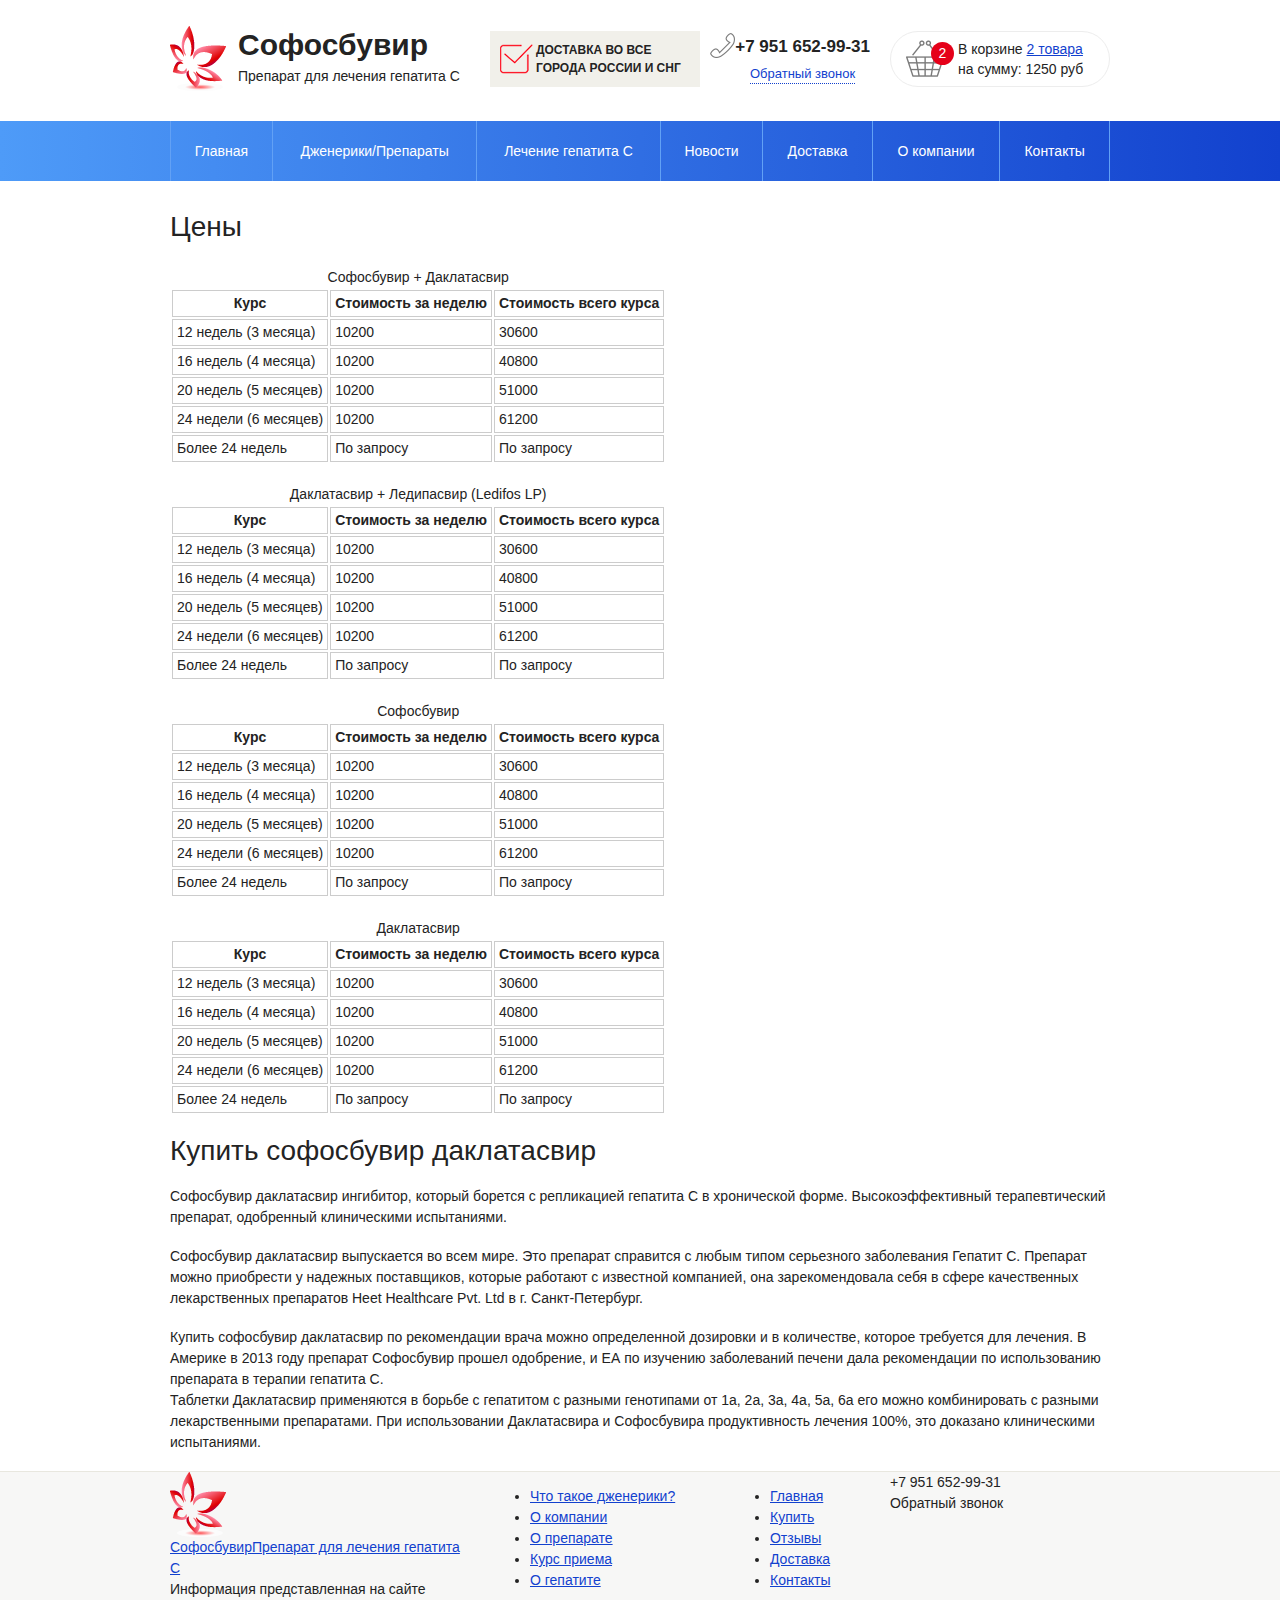
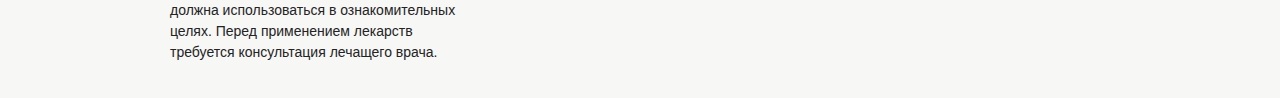
<file: price.html>
<!DOCTYPE html>
<html lang="ru">
  <head>
    <title>WeGeeks Blank Template</title>
    <meta charset="utf-8">
    <meta http-equiv="X-UA-Compatible" content="IE=edge">
    <meta name="viewport" content="width=device-width, initial-scale=1">
    <meta name="webdeveloper" content="Разработка сайта - wegeeks.ru">
    <link rel="stylesheet" href="css/template.css">
    <link rel="icon" href="/favicon.ico" type="image/x-icon">
    <link rel="shortcut icon" href="/favicon.ico" type="image/x-icon">
  </head>
  <body>
    <div class="wrapper">
      <header class="header block">
        <div class="container">
          <div class="row">
            <div class="col-lg-4">
              <div class="logo"><a href="/"><img src="images/logo.png" alt="" class="img-responsive"><span class="logo-title">Софосбувир</span><span class="logo-subtitle">Препарат для лечения гепатита С</span></a></div>
            </div>
            <div class="col-lg-3">
              <div class="head-delivery">Доставка во все города России и СНГ</div>
            </div>
            <div class="col-lg-2">
              <div class="head-phone">+7 951 652-99-31</div>
              <div class="head-callback"><span class="head-callback-link js-callback">Обратный звонок</span></div>
            </div>
            <div class="col-lg-3">
              <div class="head-cart">
                <div class="head-cart-quantity">В корзине <a href="#">2 товара</a></div>
                <div class="head-cart-sum">на сумму: 1250 руб</div>
                <div class="head-cart-quantityNum">2</div>
              </div>
            </div>
          </div>
        </div>
      </header>
      <div class="topmenu block">
        <div class="container">
          <div class="row">
            <div class="col-lg-12">
              <div class="mobilemenu">Меню сайта</div>
              <ul class="menu">
                <li><a href="#">Главная</a></li>
                <li><a href="#">Дженерики/Препараты</a>
                  <ul>
                    <li><a href="#">Даклатасвир</a></li>
                    <li><a href="#">Софосбувир</a></li>
                    <li><a href="#">Даклатасвир и Софосбувир</a></li>
                    <li><a href="#">Софосбувир и Ледипасвир</a></li>
                  </ul>
                </li>
                <li><a href="#">Лечение гепатита С</a></li>
                <li><a href="#">Новости</a></li>
                <li><a href="#">Доставка</a></li>
                <li><a href="#">О компании</a></li>
                <li><a href="#">Контакты</a></li>
              </ul>
            </div>
          </div>
        </div>
      </div>
      <main class="content block">
        <div class="container">
          <div class="row">
            <div class="col-lg-12">
              <h1>Цены</h1>
              <table class="c-table">
                <caption>Софосбувир + Даклатасвир</caption>
                <tr>
                  <th>Курс</th>
                  <th>Стоимость за неделю</th>
                  <th>Стоимость всего курса</th>
                </tr>
                <tr>
                  <td>12 недель (3 месяца)</td>
                  <td>10200</td>
                  <td>30600</td>
                </tr>
                <tr>
                  <td>16 недель (4 месяца)</td>
                  <td>10200</td>
                  <td>40800</td>
                </tr>
                <tr>
                  <td>20 недель (5 месяцев)</td>
                  <td>10200</td>
                  <td>51000</td>
                </tr>
                <tr>
                  <td>24 недели (6 месяцев)</td>
                  <td>10200</td>
                  <td>61200</td>
                </tr>
                <tr>
                  <td>Более 24 недель</td>
                  <td>По запросу</td>
                  <td>По запросу</td>
                </tr>
              </table>
              <table class="c-table">
                <caption>Даклатасвир + Ледипасвир (Ledifos LP)</caption>
                <tr>
                  <th>Курс</th>
                  <th>Стоимость за неделю</th>
                  <th>Стоимость всего курса</th>
                </tr>
                <tr>
                  <td>12 недель (3 месяца)</td>
                  <td>10200</td>
                  <td>30600</td>
                </tr>
                <tr>
                  <td>16 недель (4 месяца)</td>
                  <td>10200</td>
                  <td>40800</td>
                </tr>
                <tr>
                  <td>20 недель (5 месяцев)</td>
                  <td>10200</td>
                  <td>51000</td>
                </tr>
                <tr>
                  <td>24 недели (6 месяцев)</td>
                  <td>10200</td>
                  <td>61200</td>
                </tr>
                <tr>
                  <td>Более 24 недель</td>
                  <td>По запросу</td>
                  <td>По запросу</td>
                </tr>
              </table>
              <table class="c-table">
                <caption>Софосбувир</caption>
                <tr>
                  <th>Курс</th>
                  <th>Стоимость за неделю</th>
                  <th>Стоимость всего курса</th>
                </tr>
                <tr>
                  <td>12 недель (3 месяца)</td>
                  <td>10200</td>
                  <td>30600</td>
                </tr>
                <tr>
                  <td>16 недель (4 месяца)</td>
                  <td>10200</td>
                  <td>40800</td>
                </tr>
                <tr>
                  <td>20 недель (5 месяцев)</td>
                  <td>10200</td>
                  <td>51000</td>
                </tr>
                <tr>
                  <td>24 недели (6 месяцев)</td>
                  <td>10200</td>
                  <td>61200</td>
                </tr>
                <tr>
                  <td>Более 24 недель</td>
                  <td>По запросу</td>
                  <td>По запросу</td>
                </tr>
              </table>
              <table class="c-table">
                <caption>Даклатасвир</caption>
                <tr>
                  <th>Курс</th>
                  <th>Стоимость за неделю</th>
                  <th>Стоимость всего курса</th>
                </tr>
                <tr>
                  <td>12 недель (3 месяца)</td>
                  <td>10200</td>
                  <td>30600</td>
                </tr>
                <tr>
                  <td>16 недель (4 месяца)</td>
                  <td>10200</td>
                  <td>40800</td>
                </tr>
                <tr>
                  <td>20 недель (5 месяцев)</td>
                  <td>10200</td>
                  <td>51000</td>
                </tr>
                <tr>
                  <td>24 недели (6 месяцев)</td>
                  <td>10200</td>
                  <td>61200</td>
                </tr>
                <tr>
                  <td>Более 24 недель</td>
                  <td>По запросу</td>
                  <td>По запросу</td>
                </tr>
              </table>
            </div>
          </div>
        </div>
        <div class="contentblock">
          <div class="container">
            <div class="row">
              <div class="col-lg-12">
                <div class="contentblock-text">
                  <h2>Купить софосбувир даклатасвир</h2>
                  <p>Софосбувир даклатасвир ингибитор, который борется с репликацией гепатита C в хронической форме. Высокоэффективный терапевтический препарат, одобренный клиническими испытаниями.</p>
                  <p>Софосбувир даклатасвир выпускается во всем мире. Это препарат справится с любым типом серьезного заболевания Гепатит C. Препарат можно приобрести у надежных поставщиков, которые работают с известной компанией, она зарекомендовала себя в сфере качественных лекарственных препаратов Heet Healthcare Pvt. Ltd в г. Санкт-Петербург.</p>
                  <p>Купить софосбувир даклатасвир по рекомендации врача можно определенной дозировки и в количестве, которое требуется для лечения. В Америке в 2013 году препарат Софосбувир прошел одобрение, и ЕА по изучению заболеваний печени дала рекомендации по использованию препарата в терапии гепатита С.<br>Таблетки Даклатасвир применяются в борьбе с гепатитом с разными генотипами от 1а, 2а, 3а, 4а, 5а, 6а его можно комбинировать с разными лекарственными препаратами. При использовании Даклатасвира и Софосбувира продуктивность лечения 100%, это доказано клиническими испытаниями.</p>
                </div>
              </div>
            </div>
          </div>
        </div>
      </main>
    </div>
    <footer class="footer block">
      <div class="container">
        <div class="row">
          <div class="col-lg-4">
            <div class="footlogo"><a href="/"><img src="images/logo.png" alt="" class="img-responsive"><span class="footlogo-title">Софосбувир</span><span class="footlogo-subtitle">Препарат для лечения гепатита С</span></a></div>
            <div class="footlogo-text">Информация представленная на сайте должна использоваться в ознакомительных целях. Перед применением лекарств требуется консультация лечащего врача.</div>
          </div>
          <div class="col-lg-3">
            <ul class="footmenu">
              <li><a href="#">Что такое дженерики?</a></li>
              <li><a href="#">О компании</a></li>
              <li><a href="#">О препарате</a></li>
              <li><a href="#">Курс приема</a></li>
              <li><a href="#">О гепатите</a></li>
            </ul>
          </div>
          <div class="col-lg-2">
            <ul class="footmenu">
              <li><a href="#">Главная</a></li>
              <li><a href="#">Купить</a></li>
              <li><a href="#">Отзывы</a></li>
              <li><a href="#">Доставка</a></li>
              <li><a href="#">Контакты</a></li>
            </ul>
          </div>
          <div class="col-lg-3">
            <div class="foot-phone">+7 951 652-99-31</div>
            <div class="foot-callback">
              <div class="foot-callback-link js-callback">Обратный звонок</div>
            </div>
          </div>
        </div>
      </div>
    </footer>
    <div class="hidden">
      <form action="#" method="post" class="callback-form">
        <div class="callback-form-title">Обратный звонок</div>
        <input type="text" name="callback-form-name" placeholder="Ваше имя" value="" class="callback-form-name">
        <input type="tel" name="callback-form-phone" placeholder="Номер телефона" value="" required class="callback-form-phone">
        <button type="submit" name="callback-form-btn" value="sending" class="callback-form-btn">Отправить</button>
      </form>
    </div>
    <script src="js/jquery-3.1.1.min.js"></script>
    <script src="js/slick.min.js"></script>
    <script src="js/template.js"></script>
  </body>
</html>
</file>
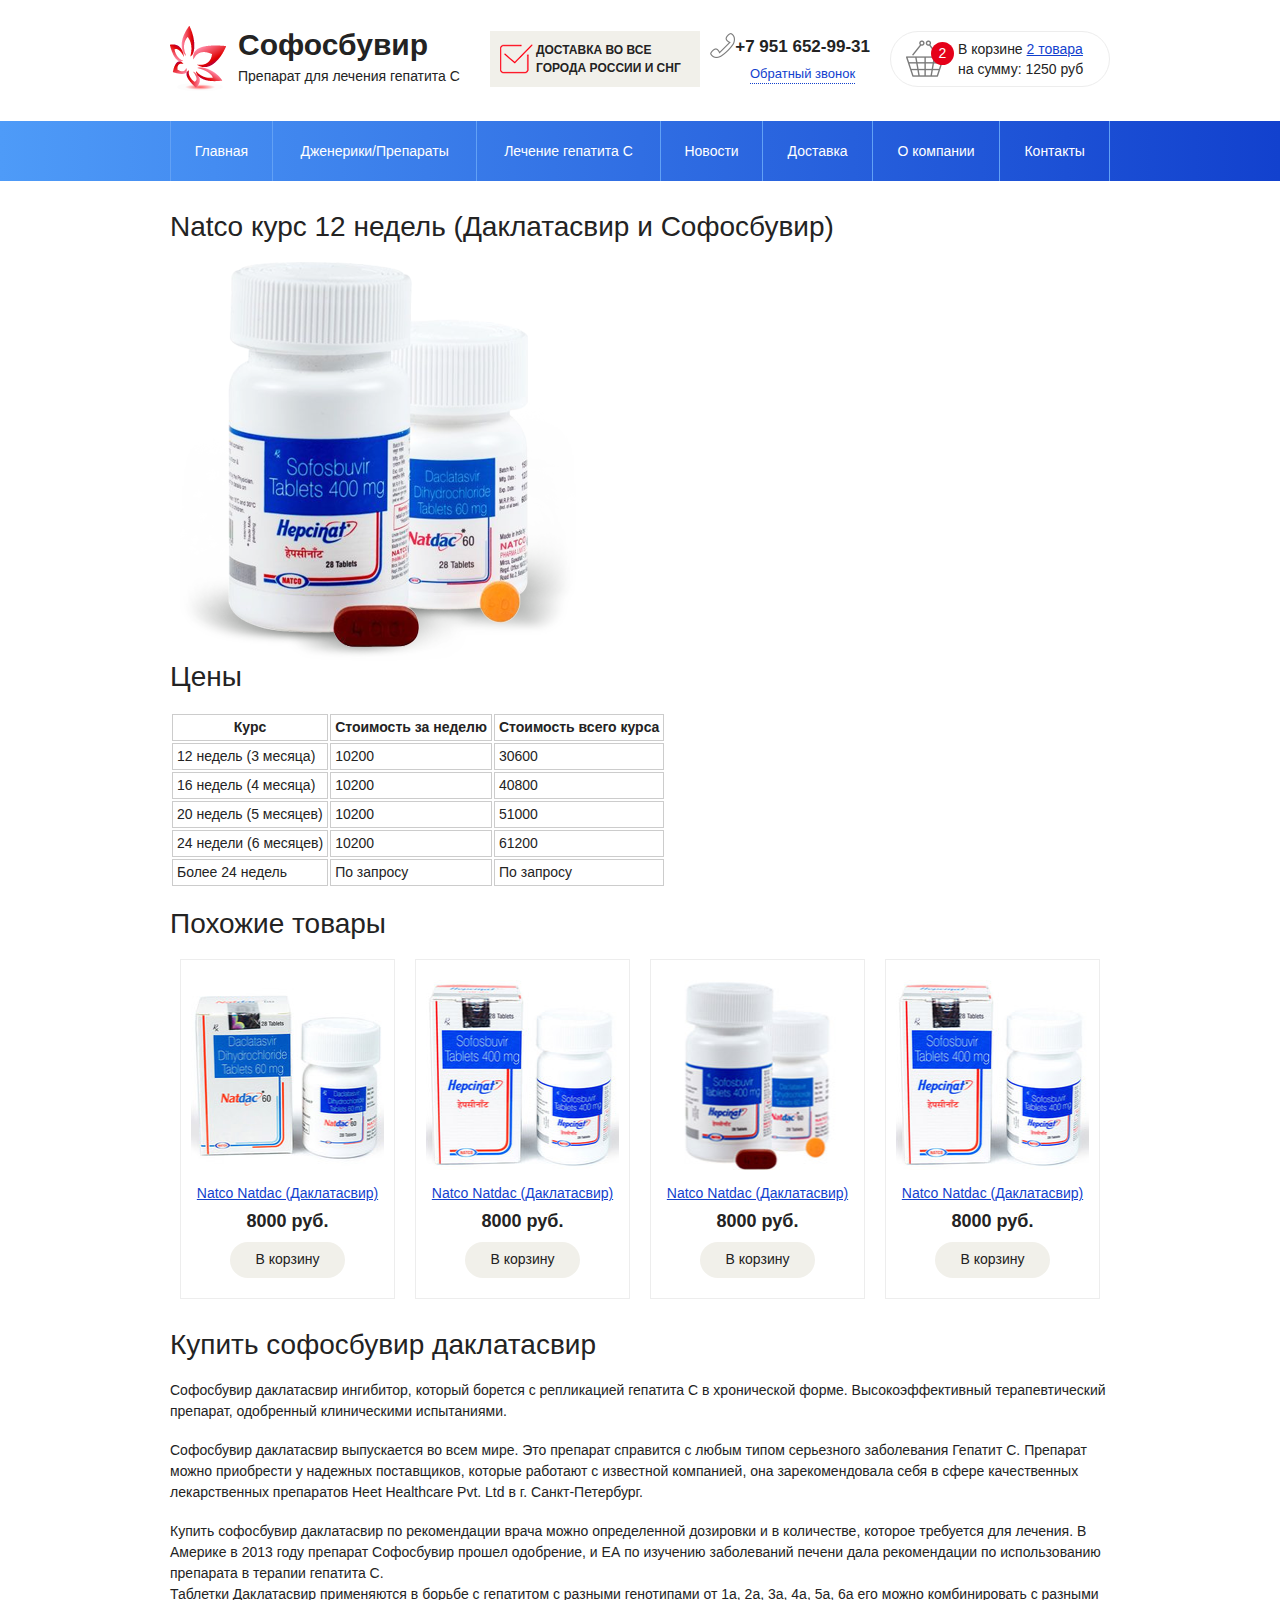
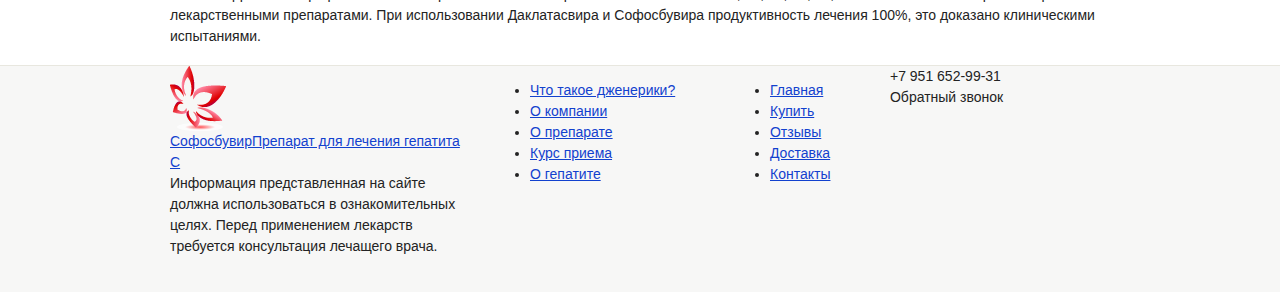
<file: tovar.html>
<!DOCTYPE html>
<html lang="ru">
  <head>
    <title>WeGeeks Blank Template</title>
    <meta charset="utf-8">
    <meta http-equiv="X-UA-Compatible" content="IE=edge">
    <meta name="viewport" content="width=device-width, initial-scale=1">
    <meta name="webdeveloper" content="Разработка сайта - wegeeks.ru">
    <link rel="stylesheet" href="css/template.css">
    <link rel="icon" href="/favicon.ico" type="image/x-icon">
    <link rel="shortcut icon" href="/favicon.ico" type="image/x-icon">
  </head>
  <body>
    <div class="wrapper">
      <header class="header block">
        <div class="container">
          <div class="row">
            <div class="col-lg-4">
              <div class="logo"><a href="/"><img src="images/logo.png" alt="" class="img-responsive"><span class="logo-title">Софосбувир</span><span class="logo-subtitle">Препарат для лечения гепатита С</span></a></div>
            </div>
            <div class="col-lg-3">
              <div class="head-delivery">Доставка во все города России и СНГ</div>
            </div>
            <div class="col-lg-2">
              <div class="head-phone">+7 951 652-99-31</div>
              <div class="head-callback"><span class="head-callback-link js-callback">Обратный звонок</span></div>
            </div>
            <div class="col-lg-3">
              <div class="head-cart">
                <div class="head-cart-quantity">В корзине <a href="#">2 товара</a></div>
                <div class="head-cart-sum">на сумму: 1250 руб</div>
                <div class="head-cart-quantityNum">2</div>
              </div>
            </div>
          </div>
        </div>
      </header>
      <div class="topmenu block">
        <div class="container">
          <div class="row">
            <div class="col-lg-12">
              <div class="mobilemenu">Меню сайта</div>
              <ul class="menu">
                <li><a href="#">Главная</a></li>
                <li><a href="#">Дженерики/Препараты</a>
                  <ul>
                    <li><a href="#">Даклатасвир</a></li>
                    <li><a href="#">Софосбувир</a></li>
                    <li><a href="#">Даклатасвир и Софосбувир</a></li>
                    <li><a href="#">Софосбувир и Ледипасвир</a></li>
                  </ul>
                </li>
                <li><a href="#">Лечение гепатита С</a></li>
                <li><a href="#">Новости</a></li>
                <li><a href="#">Доставка</a></li>
                <li><a href="#">О компании</a></li>
                <li><a href="#">Контакты</a></li>
              </ul>
            </div>
          </div>
        </div>
      </div>
      <main class="content block">
        <div class="container">
          <div class="row">
            <div class="col-lg-12">
              <h2>Natco курс 12 недель (Даклатасвир и Софосбувир)</h2>
            </div>
          </div>
        </div>
        <div class="container">
          <div class="row">
            <div class="col-lg-12">
              <div class="col-lg-6"><img src="images/content/tovar-big.png" alt="" class="img-responsive"></div>
              <div class="col-lg-6"></div>
            </div>
          </div>
        </div>
        <div class="container">
          <div class="row">
            <div class="col-lg-12">
              <h2>Цены</h2>
              <table class="c-table">
                <tr>
                  <th>Курс</th>
                  <th>Стоимость за неделю</th>
                  <th>Стоимость всего курса</th>
                </tr>
                <tr>
                  <td>12 недель (3 месяца)</td>
                  <td>10200</td>
                  <td>30600</td>
                </tr>
                <tr>
                  <td>16 недель (4 месяца)</td>
                  <td>10200</td>
                  <td>40800</td>
                </tr>
                <tr>
                  <td>20 недель (5 месяцев)</td>
                  <td>10200</td>
                  <td>51000</td>
                </tr>
                <tr>
                  <td>24 недели (6 месяцев)</td>
                  <td>10200</td>
                  <td>61200</td>
                </tr>
                <tr>
                  <td>Более 24 недель</td>
                  <td>По запросу</td>
                  <td>По запросу</td>
                </tr>
              </table>
            </div>
          </div>
        </div>
        <div class="container">
          <div class="row">
            <div class="col-lg-12">
              <h2>Похожие товары</h2>
              <div class="col-lg-3">
                <div class="products-item"><a href="#" title="Natco Natdac (Даклатасвир)" class="products-item-link"><img src="images/content/catalog/product1.jpg" alt="Natco Natdac (Даклатасвир)" class="products-item-img img-responsive"></a>
                  <div class="products-item-textWrap"><a href="#" title="Natco Natdac (Даклатасвир)" class="products-item-title">Natco Natdac (Даклатасвир)</a>
                    <div class="products-item-price">8000 руб.</div>
                    <button type="button" name="products-item-btn" value="cart/add" class="products-item-btn">В корзину</button>
                  </div>
                </div>
              </div>
              <div class="col-lg-3">
                <div class="products-item"><a href="#" title="Natco Natdac (Даклатасвир)" class="products-item-link"><img src="images/content/catalog/product2.jpg" alt="Natco Natdac (Даклатасвир)" class="products-item-img img-responsive"></a>
                  <div class="products-item-textWrap"><a href="#" title="Natco Natdac (Даклатасвир)" class="products-item-title">Natco Natdac (Даклатасвир)</a>
                    <div class="products-item-price">8000 руб.</div>
                    <button type="button" name="products-item-btn" value="cart/add" class="products-item-btn">В корзину</button>
                  </div>
                </div>
              </div>
              <div class="col-lg-3">
                <div class="products-item"><a href="#" title="Natco Natdac (Даклатасвир)" class="products-item-link"><img src="images/content/catalog/product3.jpg" alt="Natco Natdac (Даклатасвир)" class="products-item-img img-responsive"></a>
                  <div class="products-item-textWrap"><a href="#" title="Natco Natdac (Даклатасвир)" class="products-item-title">Natco Natdac (Даклатасвир)</a>
                    <div class="products-item-price">8000 руб.</div>
                    <button type="button" name="products-item-btn" value="cart/add" class="products-item-btn">В корзину</button>
                  </div>
                </div>
              </div>
              <div class="col-lg-3">
                <div class="products-item"><a href="#" title="Natco Natdac (Даклатасвир)" class="products-item-link"><img src="images/content/catalog/product4.jpg" alt="Natco Natdac (Даклатасвир)" class="products-item-img img-responsive"></a>
                  <div class="products-item-textWrap"><a href="#" title="Natco Natdac (Даклатасвир)" class="products-item-title">Natco Natdac (Даклатасвир)</a>
                    <div class="products-item-price">8000 руб.</div>
                    <button type="button" name="products-item-btn" value="cart/add" class="products-item-btn">В корзину</button>
                  </div>
                </div>
              </div>
            </div>
          </div>
        </div>
        <div class="contentblock">
          <div class="container">
            <div class="row">
              <div class="col-lg-12">
                <div class="contentblock-text">
                  <h2>Купить софосбувир даклатасвир</h2>
                  <p>Софосбувир даклатасвир ингибитор, который борется с репликацией гепатита C в хронической форме. Высокоэффективный терапевтический препарат, одобренный клиническими испытаниями.</p>
                  <p>Софосбувир даклатасвир выпускается во всем мире. Это препарат справится с любым типом серьезного заболевания Гепатит C. Препарат можно приобрести у надежных поставщиков, которые работают с известной компанией, она зарекомендовала себя в сфере качественных лекарственных препаратов Heet Healthcare Pvt. Ltd в г. Санкт-Петербург.</p>
                  <p>Купить софосбувир даклатасвир по рекомендации врача можно определенной дозировки и в количестве, которое требуется для лечения. В Америке в 2013 году препарат Софосбувир прошел одобрение, и ЕА по изучению заболеваний печени дала рекомендации по использованию препарата в терапии гепатита С.<br>Таблетки Даклатасвир применяются в борьбе с гепатитом с разными генотипами от 1а, 2а, 3а, 4а, 5а, 6а его можно комбинировать с разными лекарственными препаратами. При использовании Даклатасвира и Софосбувира продуктивность лечения 100%, это доказано клиническими испытаниями.</p>
                </div>
              </div>
            </div>
          </div>
        </div>
      </main>
    </div>
    <footer class="footer block">
      <div class="container">
        <div class="row">
          <div class="col-lg-4">
            <div class="footlogo"><a href="/"><img src="images/logo.png" alt="" class="img-responsive"><span class="footlogo-title">Софосбувир</span><span class="footlogo-subtitle">Препарат для лечения гепатита С</span></a></div>
            <div class="footlogo-text">Информация представленная на сайте должна использоваться в ознакомительных целях. Перед применением лекарств требуется консультация лечащего врача.</div>
          </div>
          <div class="col-lg-3">
            <ul class="footmenu">
              <li><a href="#">Что такое дженерики?</a></li>
              <li><a href="#">О компании</a></li>
              <li><a href="#">О препарате</a></li>
              <li><a href="#">Курс приема</a></li>
              <li><a href="#">О гепатите</a></li>
            </ul>
          </div>
          <div class="col-lg-2">
            <ul class="footmenu">
              <li><a href="#">Главная</a></li>
              <li><a href="#">Купить</a></li>
              <li><a href="#">Отзывы</a></li>
              <li><a href="#">Доставка</a></li>
              <li><a href="#">Контакты</a></li>
            </ul>
          </div>
          <div class="col-lg-3">
            <div class="foot-phone">+7 951 652-99-31</div>
            <div class="foot-callback">
              <div class="foot-callback-link js-callback">Обратный звонок</div>
            </div>
          </div>
        </div>
      </div>
    </footer>
    <div class="hidden">
      <form action="#" method="post" class="callback-form">
        <div class="callback-form-title">Обратный звонок</div>
        <input type="text" name="callback-form-name" placeholder="Ваше имя" value="" class="callback-form-name">
        <input type="tel" name="callback-form-phone" placeholder="Номер телефона" value="" required class="callback-form-phone">
        <button type="submit" name="callback-form-btn" value="sending" class="callback-form-btn">Отправить</button>
      </form>
    </div>
    <script src="js/jquery-3.1.1.min.js"></script>
    <script src="js/slick.min.js"></script>
    <script src="js/template.js"></script>
  </body>
</html>
</file>
<file: css/template.css>
html {
  font-family: sans-serif;
  line-height: 1.15;
  -ms-text-size-adjust: 100%;
  -webkit-text-size-adjust: 100%;
}
body {
  margin: 0;
}
article,
aside,
footer,
header,
nav,
section {
  display: block;
}
h1 {
  font-size: 2em;
  margin: 0.67em 0;
}
figcaption,
figure,
main {
  display: block;
}
figure {
  margin: 1em 40px;
}
hr {
  box-sizing: content-box;
  height: 0;
  overflow: visible;
}
pre {
  font-family: monospace, monospace;
  font-size: 1em;
}
a {
  background-color: transparent;
  -webkit-text-decoration-skip: objects;
}
a:active,
a:hover {
  outline-width: 0;
}
abbr[title] {
  border-bottom: none;
  text-decoration: underline;
  text-decoration: underline dotted;
}
b,
strong {
  font-weight: inherit;
  font-weight: bolder;
}
code,
kbd,
samp {
  font-family: monospace, monospace;
  font-size: 1em;
}
dfn {
  font-style: italic;
}
mark {
  background-color: #ff0;
  color: #000;
}
small {
  font-size: 80%;
}
sub,
sup {
  font-size: 75%;
  line-height: 0;
  position: relative;
  vertical-align: baseline;
}
sub {
  bottom: -0.25em;
}
sup {
  top: -0.5em;
}
audio,
video {
  display: inline-block;
}
audio:not([controls]) {
  display: none;
  height: 0;
}
img {
  border-style: none;
}
svg:not(:root) {
  overflow: hidden;
}
button,
input,
optgroup,
select,
textarea {
  font-family: sans-serif;
  font-size: 100%;
  line-height: 1.15;
  margin: 0;
}
button,
input {
  overflow: visible;
}
button,
select {
  text-transform: none;
}
button,
html [type="button"],
[type="reset"],
[type="submit"] {
  -webkit-appearance: button;
}
button::-moz-focus-inner,
[type="button"]::-moz-focus-inner,
[type="reset"]::-moz-focus-inner,
[type="submit"]::-moz-focus-inner {
  border-style: none;
  padding: 0;
}
button:-moz-focusring,
[type="button"]:-moz-focusring,
[type="reset"]:-moz-focusring,
[type="submit"]:-moz-focusring {
  outline: 1px dotted ButtonText;
}
fieldset {
  border: 1px solid #c0c0c0;
  margin: 0 2px;
  padding: 0.35em 0.625em 0.75em;
}
legend {
  box-sizing: border-box;
  color: inherit;
  display: table;
  max-width: 100%;
  padding: 0;
  white-space: normal;
}
progress {
  display: inline-block;
  vertical-align: baseline;
}
textarea {
  overflow: auto;
}
[type="checkbox"],
[type="radio"] {
  box-sizing: border-box;
  padding: 0;
}
[type="number"]::-webkit-inner-spin-button,
[type="number"]::-webkit-outer-spin-button {
  height: auto;
}
[type="search"] {
  -webkit-appearance: textfield;
  outline-offset: -2px;
}
[type="search"]::-webkit-search-cancel-button,
[type="search"]::-webkit-search-decoration {
  -webkit-appearance: none;
}
::-webkit-file-upload-button {
  -webkit-appearance: button;
  font: inherit;
}
details,
menu {
  display: block;
}
summary {
  display: list-item;
}
canvas {
  display: inline-block;
}
template {
  display: none;
}
[hidden] {
  display: none;
}
.slick-slider {
  position: relative;
  display: block;
  -webkit-box-sizing: border-box;
  -moz-box-sizing: border-box;
  box-sizing: border-box;
  -webkit-user-select: none;
  -moz-user-select: none;
  -ms-user-select: none;
  -webkit-touch-callout: none;
  -khtml-user-select: none;
  -ms-touch-action: pan-y;
  -webkit-tap-highlight-color: transparent;
}
.slick-list {
  position: relative;
  display: block;
  overflow: hidden;
  margin: 0;
  padding: 0;
  outline: none;
}
.slick-list:focus {
  outline: none;
}
.slick-list.dragging {
  cursor: pointer;
}
.slick-slider .slick-track,
.slick-slider .slick-list {
  -webkit-transform: translate3d(0, 0, 0);
  -moz-transform: translate3d(0, 0, 0);
  -o-transform: translate3d(0, 0, 0);
  transform: translate3d(0, 0, 0);
}
.slick-track {
  position: relative;
  top: 0;
  left: 0;
  display: block;
}
.slick-track:after {
  clear: both;
}
.slick-track:before,
.slick-track:after {
  display: table;
  content: '';
}
.slick-loading .slick-track {
  visibility: hidden;
}
.slick-loading .slick-slide {
  visibility: hidden;
}
.slick-slide {
  display: none;
  float: left;
  height: 100%;
  min-height: 1px;
  outline: none;
}
.slick-slide:active,
.slick-slide:focus {
  outline: none;
}
.slick-slide img {
  display: block;
}
.slick-slide.slick-loading img {
  display: none;
}
[dir='rtl'] .slick-slide {
  float: right;
}
.slick-initialized .slick-slide {
  display: block;
}
.slick-vertical .slick-slide {
  display: block;
  height: auto;
  border: 1px solid transparent;
}
.slick-arrow {
  display: block;
  margin: 0;
  padding: 0;
  background: none;
  border: none;
  text-indent: -9999px;
  width: 11px;
  height: 17px;
  position: absolute;
}
.slick-arrow.slick-hidden {
  display: none;
}
.slick-prev {
  background: url("../images/slideArrows.png") top left;
  left: 0;
}
.slick-prev:hover {
  background: url("../images/slideArrows.png") bottom left;
}
.slick-next {
  background: url("../images/slideArrows.png") top right;
  right: 0;
}
.slick-next:hover {
  background: url("../images/slideArrows.png") bottom right;
}
h1,
h2,
h3,
h4,
h5,
h6 {
  margin: 0 0 20px 0;
  font-weight: normal;
}
h1 {
  margin: 0 0 25px 0;
  font-size: 28px;
  line-height: 31px;
}
h2 {
  font-size: 28px;
  line-height: 31px;
}
h3 {
  font-size: 25px;
  line-height: 28px;
}
p {
  margin: 0 0 18px 0;
}
a {
  color: #1241ce;
}
a:hover {
  text-decoration: none;
}
button,
input,
optgroup,
select,
textarea {
  font-family: 'Open Sans', Arial;
  font-size: 14px;
  margin: 0;
  padding: 0;
}
button,
[type="submit"],
[type="button"],
[type="reset"] {
  cursor: pointer;
}
ul.menu,
ul.menu ul,
ul.nolist,
.slideshow ul,
.pagination ul,
ul.breadcrumb {
  margin: 0;
  padding: 0;
  list-style: none;
}
.c-table tr td,
.c-table tr th {
  border: 1px #ccc solid;
  padding: 2px 4px;
}
.c-table:after {
  content: '';
  display: block;
  width: 100%;
  height: 1px;
  clear: both;
  margin-bottom: 17px;
}
hr {
  margin: 0;
  padding: 0;
  border: none;
  width: 100%;
  height: 1px;
  background: #ccc;
  margin-bottom: 18px;
}
* {
  -webkit-box-sizing: border-box;
  -moz-box-sizing: border-box;
  box-sizing: border-box;
}
*:before,
*:after {
  -webkit-box-sizing: border-box;
  -moz-box-sizing: border-box;
  box-sizing: border-box;
}
.img-responsive {
  display: block;
  max-width: 100%;
  height: auto;
}
.img-rounded {
  -webkit-border-radius: 6px;
  -moz-border-radius: 6px;
  border-radius: 6px;
}
.img-thumbnail {
  padding: 4px;
  line-height: 1.42857143;
  background-color: #fff;
  border: 1px solid #ddd;
  -webkit-border-radius: 4px;
  -moz-border-radius: 4px;
  border-radius: 4px;
  -webkit-transition: all 0.2s ease-in-out;
  -moz-transition: all 0.2s ease-in-out;
  -o-transition: all 0.2s ease-in-out;
  transition: all 0.2s ease-in-out;
  display: inline-block;
  max-width: 100%;
  height: auto;
}
.circle {
  -webkit-border-radius: 50%;
  -moz-border-radius: 50%;
  border-radius: 50%;
}
html {
  height: 100%;
}
body {
  font: 14px/21px 'Open Sans', Arial, sans-serif;
  color: #232323;
  width: 100%;
  max-width: 100%;
  height: 100%;
  position: relative;
}
.clr,
.clearfix {
  clear: both;
}
.container {
  margin-right: auto;
  margin-left: auto;
  padding-left: 10px;
  padding-right: 10px;
  width: 960px;
}
.container-fluid {
  margin-right: auto;
  margin-left: auto;
  padding-left: 10px;
  padding-right: 10px;
}
.row {
  margin-left: -10px;
  margin-right: -10px;
}
.col-xs-1,
.col-sm-1,
.col-md-1,
.col-lg-1,
.col-xs-2,
.col-sm-2,
.col-md-2,
.col-lg-2,
.col-xs-3,
.col-sm-3,
.col-md-3,
.col-lg-3,
.col-xs-4,
.col-sm-4,
.col-md-4,
.col-lg-4,
.col-xs-5,
.col-sm-5,
.col-md-5,
.col-lg-5,
.col-xs-6,
.col-sm-6,
.col-md-6,
.col-lg-6,
.col-xs-7,
.col-sm-7,
.col-md-7,
.col-lg-7,
.col-xs-8,
.col-sm-8,
.col-md-8,
.col-lg-8,
.col-xs-9,
.col-sm-9,
.col-md-9,
.col-lg-9,
.col-xs-10,
.col-sm-10,
.col-md-10,
.col-lg-10,
.col-xs-11,
.col-sm-11,
.col-md-11,
.col-lg-11,
.col-xs-12,
.col-sm-12,
.col-md-12,
.col-lg-12 {
  position: relative;
  min-height: 1px;
  padding-left: 10px;
  padding-right: 10px;
}
.col-lg-1,
.col-lg-2,
.col-lg-3,
.col-lg-4,
.col-lg-5,
.col-lg-6,
.col-lg-7,
.col-lg-8,
.col-lg-9,
.col-lg-10,
.col-lg-11,
.col-lg-12 {
  float: left;
}
.col-lg-12 {
  width: 100%;
}
.col-lg-11 {
  width: 91.66666667%;
}
.col-lg-10 {
  width: 83.33333333%;
}
.col-lg-9 {
  width: 75%;
}
.col-lg-8 {
  width: 66.66666667%;
}
.col-lg-7 {
  width: 58.33333333%;
}
.col-lg-6 {
  width: 50%;
}
.col-lg-5 {
  width: 41.66666667%;
}
.col-lg-4 {
  width: 33.33333333%;
}
.col-lg-3 {
  width: 25%;
}
.col-lg-2 {
  width: 16.66666667%;
}
.col-lg-1 {
  width: 8.33333333%;
}
.clearfix:before,
.clearfix:after,
.container:before,
.container:after,
.container-fluid:before,
.container-fluid:after,
.row:before,
.row:after {
  content: " ";
  display: table;
}
.clearfix:after,
.container:after,
.container-fluid:after,
.row:after {
  clear: both;
}
.hidden {
  display: none;
}
.block {
  width: 100%;
  float: left;
  margin: 0 0 40px 0;
}
.block:before,
.block:after {
  content: " ";
  display: table;
}
.block:after {
  clear: both;
}
.wrapper {
  width: 100%;
  min-height: 100%;
  height: auto !important;
  height: 100%;
  margin: 0;
  padding: 0;
}
.header {
  padding: 26px 0 30px;
  margin: 0;
}
.mobilemenu {
  display: none;
  cursor: pointer;
}
.logo {
  float: left;
  max-width: 300px;
}
.logo a {
  display: block;
  text-decoration: none;
  color: #232323;
}
.logo a img {
  float: left;
  margin: 0 12px 0 0;
}
.logo a .logo-title {
  display: block;
  float: left;
  font-size: 30px;
  line-height: 38px;
  font-weight: bold;
}
.logo a .logo-subtitle {
  display: block;
  float: left;
  font-size: 14px;
  font-weight: 300;
  line-height: 24px;
}
.head-delivery {
  width: 210px;
  padding: 10px 10px 10px 46px;
  margin: 5px 0 0 0;
  font-size: 12px;
  line-height: 18px;
  font-weight: 900;
  text-transform: uppercase;
  background: #f1f0ea url("../images/delivery.png") no-repeat 10px center;
}
.head-phone {
  margin: 5px 0 0 0;
  font-size: 17px;
  line-height: 32px;
  font-weight: 600;
  text-align: right;
  position: relative;
}
.head-phone:after {
  content: '';
  display: block;
  width: 30px;
  height: 30px;
  position: absolute;
  left: -20px;
  top: 2px;
  background: url("../images/phone.png") no-repeat left top;
}
.head-callback-link {
  cursor: pointer;
  display: inline-block;
  margin: 0 0 0 20px;
  font-size: 13px;
  line-height: 18px;
  font-weight: 300;
  color: #1241ce;
  border-bottom: 1px #1241ce dotted;
}
.head-cart {
  position: relative;
  height: 56px;
  border: 1px #ededed solid;
  padding: 7px 20px 0 67px;
  margin: 5px 0 0 0;
  line-height: 20px;
  font-weight: 300;
  background: url("../images/cart.png") no-repeat 15px 8px;
  -webkit-border-radius: 28px;
  -moz-border-radius: 28px;
  border-radius: 28px;
}
.head-cart-quantityNum {
  position: absolute;
  top: 10px;
  left: 40px;
  width: 23px;
  height: 23px;
  line-height: 23px;
  text-align: center;
  color: #fff;
  background: #e50019;
  -webkit-border-radius: 50%;
  -moz-border-radius: 50%;
  border-radius: 50%;
}
.topmenu {
  height: 60px;
  line-height: 60px;
  margin: 0 0 30px 0;
  background: #4e9bf8;
  background: -moz-linear-gradient(0deg, #4e9bf8 0%, #1241ce 100%);
  background: -webkit-linear-gradient(0deg, #4e9bf8 0%, #1241ce 100%);
  background: -o-linear-gradient(0deg, #4e9bf8 0%, #1241ce 100%);
  background: -ms-linear-gradient(0deg, #4e9bf8 0%, #1241ce 100%);
  background: linear-gradient(90deg, #4e9bf8 0%, #1241ce 100%);
}
.topmenu ul {
  display: table;
  width: 100%;
  text-align: center;
  border-collapse: collapse;
}
.topmenu ul li {
  display: table-cell;
  border-left: 1px #62a1f5 solid;
  border-right: 1px #62a1f5 solid;
  position: relative;
}
.topmenu ul li a {
  display: block;
  padding: 0 20px;
  text-decoration: none;
  font-size: 14px;
  color: #fff;
}
.topmenu ul li.active a,
.topmenu ul li a:hover {
  background: #1241ce;
}
.topmenu ul li ul {
  display: none;
  position: absolute;
  z-index: 999999;
  text-align: left;
  background: #4e9bf8;
  min-width: 255px;
}
.topmenu ul li ul li {
  display: block;
  float: none;
  border: none;
  line-height: 19px;
}
.topmenu ul li ul li a {
  padding: 10px 25px;
}
.topmenu ul li ul li.active a,
.topmenu ul li ul li a:hover {
  background: #3778e8;
}
.topmenu ul li:hover ul {
  display: block;
}
.slideshow {
  margin: 0 0 40px 0;
}
.mainslider {
  height: 500px;
  overflow: hidden;
}
.mainslider-item-img {
  position: relative;
  z-index: 2;
}
.mainslider-item-title {
  font-size: 44px;
  line-height: 48px;
  font-weight: 300;
  position: absolute;
  z-index: 3;
  top: 20px;
  left: 40px;
  max-width: 580px;
}
.benefits-item {
  width: 100%;
  float: left;
  border: 1px #ededed solid;
  padding: 12px 15px;
}
.benefits-item-img {
  float: left;
  margin: 6px 0 0 0;
}
.benefits-item-textWrap {
  margin: 0 0 0 65px;
}
.benefits-item-title {
  font-size: 18px;
  line-height: 26px;
  font-weight: 600;
  text-transform: uppercase;
}
.benefits-item-text {
  font-size: 13px;
  line-height: 18px;
  font-weight: 300;
}
.products-item {
  padding: 20px 10px;
  margin: 0 0 30px 0;
  border: 1px #ededed solid;
  text-align: center;
}
.products-item:hover {
  -webkit-shadow: 0px 0px 12px 0px rgba(0,0,0,0.12);
  -moz-box-shadow: 0px 0px 12px 0px rgba(0,0,0,0.12);
  box-shadow: 0px 0px 12px 0px rgba(0,0,0,0.12);
}
.products-item-img {
  display: inline-block;
  height: 190px;
}
.products-item-title {
  display: inline-block;
  margin: 7px 0;
}
.products-item-price {
  font-size: 18px;
  font-weight: 600;
  margin: 0 0 10px 0;
}
.products-item-btn {
  display: inline-block;
  color: #212121;
  border: 1px transparent solid;
  background: #f1f0ea;
  padding: 8px 25px 10px;
  -webkit-border-radius: 25px;
  -moz-border-radius: 25px;
  border-radius: 25px;
  -webkit-transition: all ease 0.5s;
  -moz-transition: all ease 0.5s;
  -o-transition: all ease 0.5s;
  transition: all ease 0.5s;
}
.products-item-btn:hover {
  border-color: #e50019;
  color: #e50019;
  background: #fff;
}
.sertificates {
  padding: 25px 0 30px;
  background: url("../images/sert-bg.jpg") no-repeat center center;
  background-size: cover;
}
.sertificates .col-lg-3 {
  text-align: center;
}
.sertificates .col-lg-3.first {
  text-align: left;
}
.sertificates .col-lg-3.last {
  text-align: right;
}
.sertificates-list {
  list-style: none;
  margin: 0;
  padding: 0;
  text-align: justify;
  width: 100%;
}
.sertificates-list:after {
  content: '';
  display: inline-block;
  margin-left: 100%;
}
.sertificates-list li {
  display: inline-block;
}
.sertificates-img {
  border: 5px rgba(255,255,255,0.4) solid;
}
.content {
  padding: 0 0 227px;
  margin: 0 0 0 0;
}
.footer {
  margin: -227px auto 0;
  height: 227px;
  background: #f7f7f6;
  border-top: 1px #e8e7df solid;
  position: relative;
}
.copy {
  float: left;
}
@media screen and (max-width: 1230px) {
  .container {
    width: 990px;
  }
  .col-md-1,
  .col-md-2,
  .col-md-3,
  .col-md-4,
  .col-md-5,
  .col-md-6,
  .col-md-7,
  .col-md-8,
  .col-md-9,
  .col-md-10,
  .col-md-11,
  .col-md-12 {
    float: left;
  }
  .col-md-12 {
    width: 100%;
  }
  .col-md-11 {
    width: 91.66666667%;
  }
  .col-md-10 {
    width: 83.33333333%;
  }
  .col-md-9 {
    width: 75%;
  }
  .col-md-8 {
    width: 66.66666667%;
  }
  .col-md-7 {
    width: 58.33333333%;
  }
  .col-md-6 {
    width: 50%;
  }
  .col-md-5 {
    width: 41.66666667%;
  }
  .col-md-4 {
    width: 33.33333333%;
  }
  .col-md-3 {
    width: 25%;
  }
  .col-md-2 {
    width: 16.66666667%;
  }
  .col-md-1 {
    width: 8.33333333%;
  }
}
@media screen and (max-width: 990px) {
  .container {
    width: 768px;
  }
  .col-sm-1,
  .col-sm-2,
  .col-sm-3,
  .col-sm-4,
  .col-sm-5,
  .col-sm-6,
  .col-sm-7,
  .col-sm-8,
  .col-sm-9,
  .col-sm-10,
  .col-sm-11,
  .col-sm-12 {
    float: left;
  }
  .col-sm-12 {
    width: 100%;
  }
  .col-sm-11 {
    width: 91.66666667%;
  }
  .col-sm-10 {
    width: 83.33333333%;
  }
  .col-sm-9 {
    width: 75%;
  }
  .col-sm-8 {
    width: 66.66666667%;
  }
  .col-sm-7 {
    width: 58.33333333%;
  }
  .col-sm-6 {
    width: 50%;
  }
  .col-sm-5 {
    width: 41.66666667%;
  }
  .col-sm-4 {
    width: 33.33333333%;
  }
  .col-sm-3 {
    width: 25%;
  }
  .col-sm-2 {
    width: 16.66666667%;
  }
  .col-sm-1 {
    width: 8.33333333%;
  }
}
@media screen and (max-width: 768px) {
  .container {
    width: 600px;
  }
  .col-xs-1,
  .col-xs-2,
  .col-xs-3,
  .col-xs-4,
  .col-xs-5,
  .col-xs-6,
  .col-xs-7,
  .col-xs-8,
  .col-xs-9,
  .col-xs-10,
  .col-xs-11,
  .col-xs-12 {
    float: left;
  }
  .col-xs-12 {
    width: 100%;
  }
  .col-xs-11 {
    width: 91.66666667%;
  }
  .col-xs-10 {
    width: 83.33333333%;
  }
  .col-xs-9 {
    width: 75%;
  }
  .col-xs-8 {
    width: 66.66666667%;
  }
  .col-xs-7 {
    width: 58.33333333%;
  }
  .col-xs-6 {
    width: 50%;
  }
  .col-xs-5 {
    width: 41.66666667%;
  }
  .col-xs-4 {
    width: 33.33333333%;
  }
  .col-xs-3 {
    width: 25%;
  }
  .col-xs-2 {
    width: 16.66666667%;
  }
  .col-xs-1 {
    width: 8.33333333%;
  }
}
@media screen and (max-width: 600px) {
  .container {
    width: 100%;
  }
  div[class^="col-"] {
    width: 100%;
  }
}
</file>
